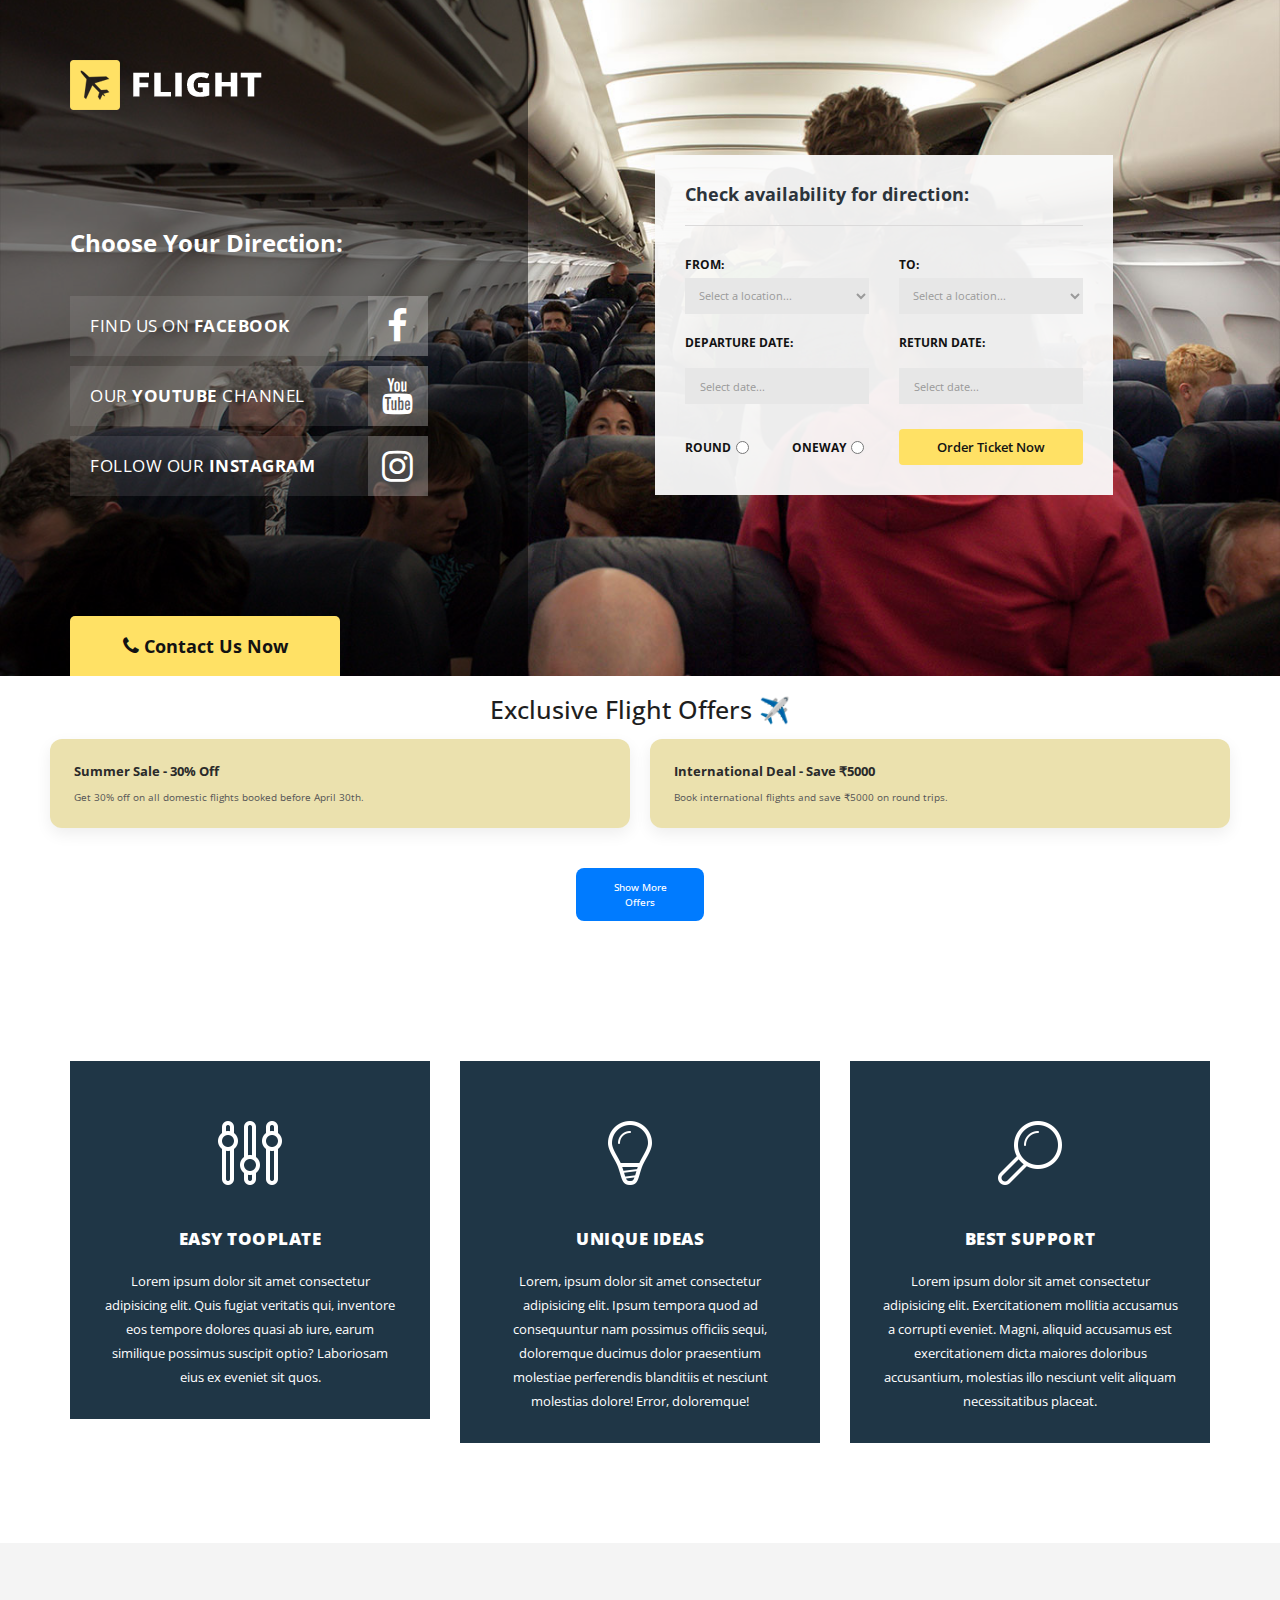
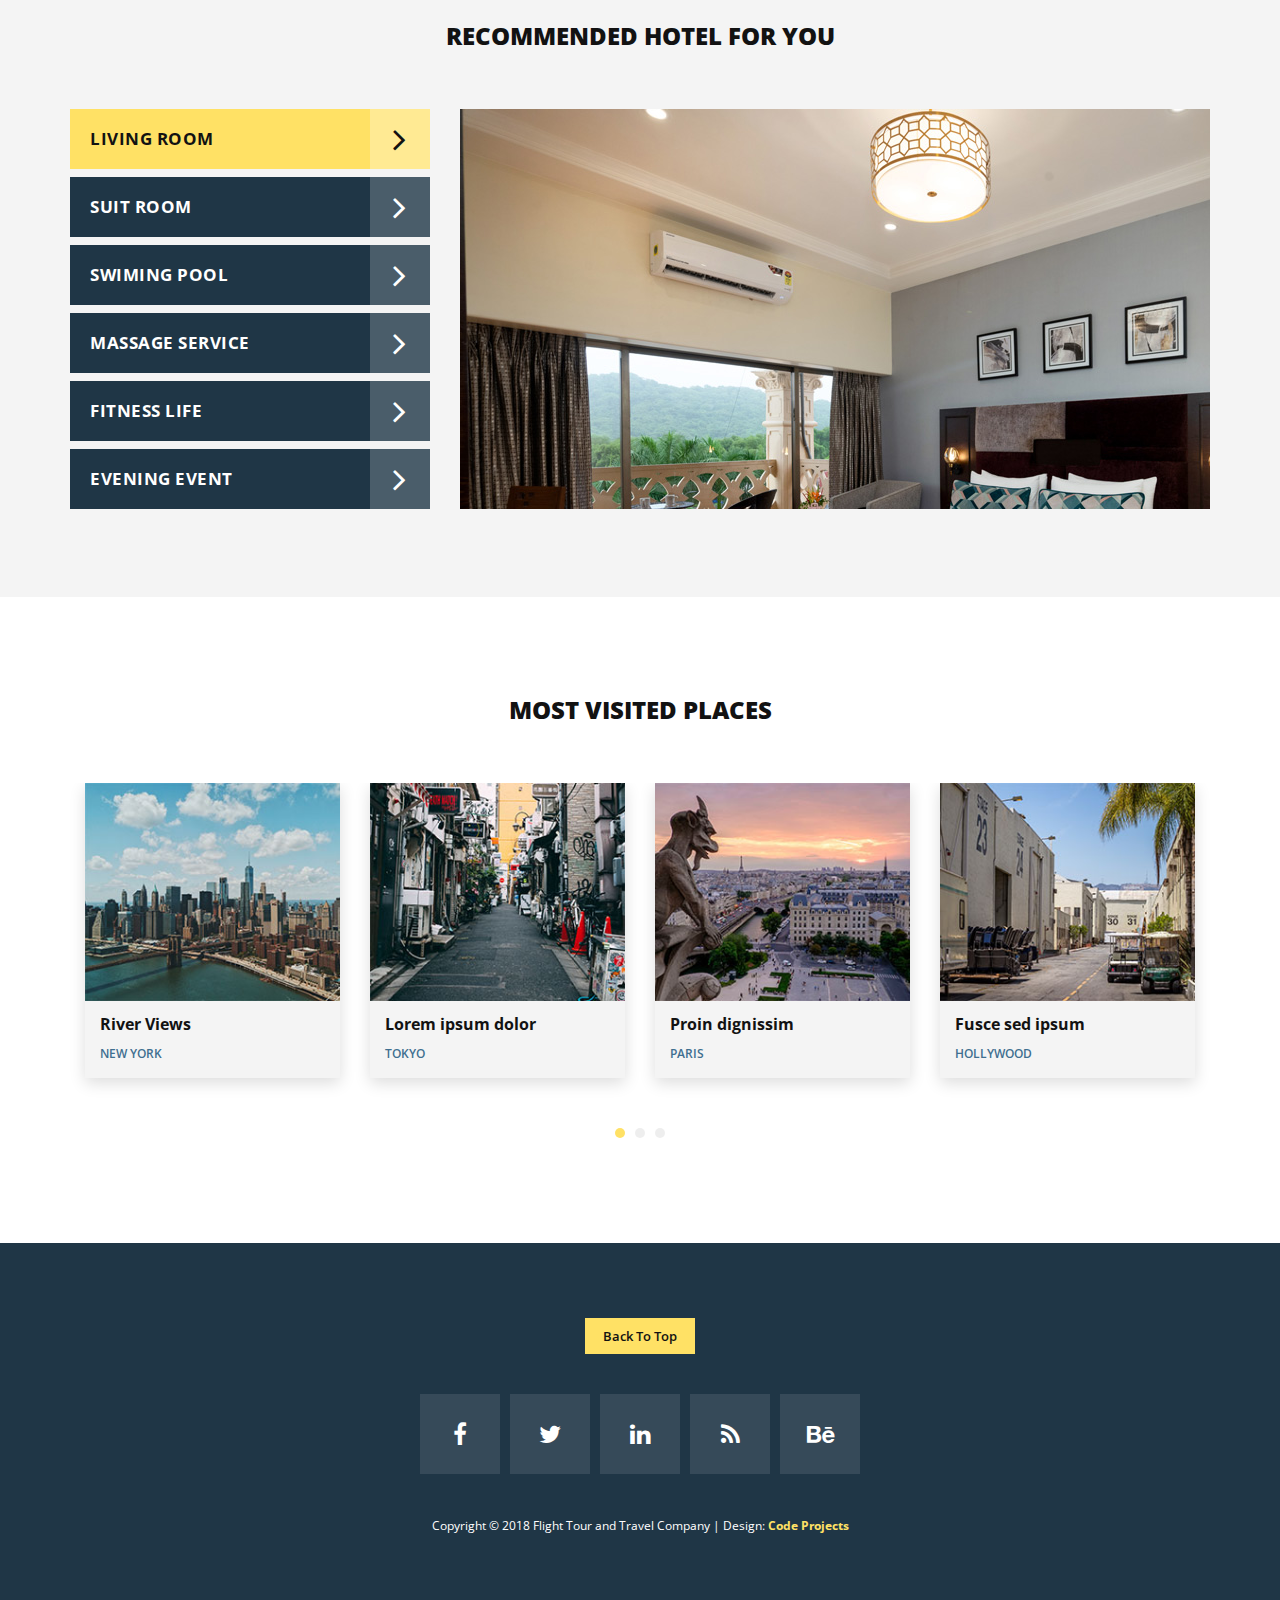
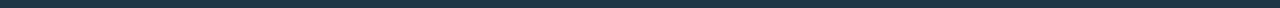
<file: index.html>
<!DOCTYPE html>
<html>
    <head>
        <meta charset="utf-8">
        <meta http-equiv="X-UA-Compatible" content="IE=edge,chrome=1">
    	<title>Flight - Travel and Tour</title>
    
        <meta name="description" content="">
        <meta name="viewport" content="width=device-width, initial-scale=1">
        <link rel="apple-touch-icon" href="apple-touch-icon.png">

        <link rel="stylesheet" href="css/bootstrap.min.css">
        <link rel="stylesheet" href="css/bootstrap-theme.min.css">
        <link rel="stylesheet" href="css/fontAwesome.css">
        <link rel="stylesheet" href="css/hero-slider.css">
        <link rel="stylesheet" href="css/owl-carousel.css">
        <link rel="stylesheet" href="css/datepicker.css">
        <link rel="stylesheet" href="css/tooplate-style.css">
        <link rel="stylesheet" href="css/offer.css">

        <link href="https://fonts.googleapis.com/css?family=Open+Sans:300,400,600,700,800" rel="stylesheet">

        <script src="js/vendor/modernizr-2.8.3-respond-1.4.2.min.js"></script>
    </head>

<body>
     <section class="banner" id="top">
        <div class="container">
            <div class="row">
                <div class="col-md-5">
                    <div class="left-side">
                        <div class="logo">
                            <img src="img/logo.png" alt="Flight Template">
                        </div>
                        <div class="tabs-content">
                            <h4>Choose Your Direction:</h4>
                            <ul class="social-links">
                                <li><a href="http://facebook.com">Find us on <em>Facebook</em><i class="fa fa-facebook"></i></a></li>
                                <li><a href="http://youtube.com">Our <em>YouTube</em> Channel<i class="fa fa-youtube"></i></a></li>
                                <li><a href="http://instagram.com">Follow our <em>instagram</em><i class="fa fa-instagram"></i></a></li>
                            </ul>
                        </div>
                        <div class="page-direction-button">
                            <a href="contact.html"><i class="fa fa-phone"></i>Contact Us Now</a>
                        </div>
                    </div>
                </div>
                <div class="col-md-5 col-md-offset-1">
                    <section id="first-tab-group" class="tabgroup">
                        <div id="tab1">
                            <div class="submit-form">
                                <h4>Check availability for <em>direction</em>:</h4>
                                <form id="form-submit" action="" method="get">
                                    <div class="row">
                                        <div class="col-md-6">
                                            <fieldset>
                                                <label for="from">From:</label>
                                                <select required name='from' onchange='this.form()'>
                                                    <option value="">Select a location...</option>
                                                    <option value="Cambodia">Cambodia</option>
                                                    <option value="Hong Kong">Hong Kong</option>
                                                    <option value="India">India</option>
                                                    <option value="Japan">Japan</option>
                                                    <option value="Korea">Korea</option>
                                                    <option value="Laos">Laos</option>
                                                    <option value="Myanmar">Myanmar</option>
                                                    <option value="Singapore">Singapore</option>
                                                    <option value="Thailand">Thailand</option>
                                                    <option value="Vietnam">Vietnam</option>
                                                </select>
                                            </fieldset>
                                        </div>
                                        <div class="col-md-6">
                                            <fieldset>
                                                <label for="to">To:</label>
                                                <select required name='to' onchange='this.form()'>
                                                    <option value="">Select a location...</option>
                                                    <option value="Cambodia">Cambodia</option>
                                                    <option value="Hong Kong">Hong Kong</option>
                                                    <option value="India">India</option>
                                                    <option value="Japan">Japan</option>
                                                    <option value="Korea">Korea</option>
                                                    <option value="Laos">Laos</option>
                                                    <option value="Myanmar">Myanmar</option>
                                                    <option value="Singapore">Singapore</option>
                                                    <option value="Thailand">Thailand</option>
                                                    <option value="Vietnam">Vietnam</option>
                                                </select>
                                            </fieldset>
                                        </div>
                                        <div class="col-md-6">
                                            <fieldset>
                                                <label for="departure">Departure date:</label>
                                                <input name="deparure" type="text" class="form-control date" id="deparure" placeholder="Select date..." required="" onchange='this.form()'>
                                            </fieldset>
                                        </div>
                                        <div class="col-md-6">
                                            <fieldset>
                                                <label for="return">Return date:</label>
                                                <input name="return" type="text" class="form-control date" id="return" placeholder="Select date..." required="" onchange='this.form()'>
                                            </fieldset>
                                        </div>
                                        <div class="col-md-6">
                                            <div class="radio-select">
                                                <div class="row">
                                                    <div class="col-md-6 col-sm-6 col-xs-6">
                                                        <label for="round">Round</label>
                                                        <input type="radio" name="trip" id="round" value="round" required="required"onchange='this.form.()'>
                                                    </div>
                                                    <div class="col-md-6 col-sm-6 col-xs-6">
                                                        <label for="oneway">Oneway</label>
                                                        <input type="radio" name="trip" id="oneway" value="one-way" required="required"onchange='this.form.()'>
                                                    </div>
                                                </div>
                                            </div>
                                        </div>
                                        <div class="col-md-6">
                                            <fieldset>
                                                <button type="submit" id="form-submit" class="btn">Order Ticket Now</button>
                                            </fieldset>
                                        </div>
                                    </div>
                                </form>
                            </div>
                        </div>
                    </section>
                </div>
            </div>
        </div>
    </section>

<section>
    <h2>Exclusive Flight Offers ✈️</h2>

    <div class="offers-container" id="offers">
      <div class="offer-card">
        <div class="offer-title">Summer Sale - 30% Off</div>
        <div class="offer-description">Get 30% off on all domestic flights booked before April 30th.</div>
      </div>
      <div class="offer-card">
        <div class="offer-title">International Deal - Save ₹5000</div>
        <div class="offer-description">Book international flights and save ₹5000 on round trips.</div>
      </div>
    </div>
  
    <button class="show-more-btn" onclick="showMoreOffers()">Show More Offers</button>
</section>

    <section class="services">
        <div class="container">
            <div class="row">
                <div class="col-md-4">
                    <div class="service-item first-service">
                        <div class="service-icon"></div>
                        <h4>Easy Tooplate</h4>
                        <p> Lorem ipsum dolor sit amet consectetur adipisicing elit. Quis fugiat veritatis qui, inventore eos tempore dolores quasi ab iure, earum similique possimus suscipit optio? Laboriosam eius ex eveniet sit quos.</p>
                        </a>
                    </div>
                </div>
                <div class="col-md-4">
                    <div class="service-item second-service">
                        <div class="service-icon"></div>
                        <h4>Unique Ideas</h4>
                        <p> Lorem, ipsum dolor sit amet consectetur adipisicing elit. Ipsum tempora quod ad consequuntur nam possimus officiis sequi, doloremque ducimus dolor praesentium molestiae perferendis blanditiis et nesciunt molestias dolore! Error, doloremque!</p>
                        </a>
                    </div>
                </div>
                <div class="col-md-4">
                    <div class="service-item third-service">
                        <div class="service-icon"></div>
                        <h4>Best Support</h4>
                        <p> Lorem ipsum dolor sit amet consectetur adipisicing elit. Exercitationem mollitia accusamus a corrupti eveniet. Magni, aliquid accusamus est exercitationem dicta maiores doloribus accusantium, molestias illo nesciunt velit aliquam necessitatibus placeat.</p>
                        </a>
                    </div>
                </div>
            </div>
        </div>
    </section>


    
    <div class="tabs-content" id="recommended-hotel">
        <div class="container">
            <div class="row">
                <div class="col-md-12">
                    <div class="section-heading">
                        <h2>Recommended Hotel For You</h2>
                    </div>
                </div>
                <div class="wrapper">
                    <div class="col-md-4">
                            <ul class="tabs clearfix" data-tabgroup="third-tab-group">
                                <li><a href="#livingroom" class="active">Living Room <i class="fa fa-angle-right"></i></a></li>
                                <li><a href="#suitroom">Suit Room <i class="fa fa-angle-right"></i></a></li>
                                <li><a href="#swimingpool">Swiming Pool <i class="fa fa-angle-right"></i></a></li>
                                <li><a href="#massage">Massage Service <i class="fa fa-angle-right"></i></a></li>
                                <li><a href="#fitness">Fitness Life <i class="fa fa-angle-right"></i></a></li>
                                <li><a href="#event">Evening Event <i class="fa fa-angle-right"></i></a></li>
                            </ul>
                        </div>
                    </div>
                    <div class="col-md-8">
                        <section id="third-tab-group" class="recommendedgroup">
                            <div id="livingroom">
                                <div class="text-content">
                                    <iframe width="100%" height="400px" src="img/rooms.jpg">
                                    </iframe>
                                </div>
                            </div>
                            <div id="suitroom">
                                <div class="row">
                                    <div class="col-md-12">
                                        <div id="owl-suiteroom" class="owl-carousel owl-theme">
                                            <div class="item">
                                                <div class="suiteroom-item">
                                                    <img src="img/suite-02.jpg" alt="">
                                                    <div class="text-content">
                                                        <h4>Clean And Relaxing Room</h4>
                                                        <span>Aurora Resort</span>
                                                    </div>
                                                </div>
                                            </div>
                                            <div class="item">
                                                <div class="suiteroom-item">
                                                    <img src="img/suite-01.jpg" alt="">
                                                    <div class="text-content">
                                                        <h4>Special Suite Room TV</h4>
                                                        <span>Khao Yai Hotel</span>
                                                    </div>
                                                </div>
                                            </div>
                                            <div class="item">
                                                <div class="suiteroom-item">
                                                    <img src="img/suite-03.jpg" alt="">
                                                    <div class="text-content">
                                                        <h4>The Best Sitting</h4>
                                                        <span>Hotel Grand</span>
                                                    </div>
                                                </div>
                                            </div>
                                        </div>
                                    </div>
                                </div>
                            </div>
                            <div id="swimingpool">
                                <img src="img/swiming-pool.jpg" alt="">
                                <div class="row">
                                    <div class="col-md-12">
                                        <div class="text-content">
                                            <h4>Lovely View Swiming Pool For Special Guests</h4>
                                            <span>Victoria Resort and Spa</span>
                                        </div>
                                    </div>
                                </div>
                            </div>
                            <div id="massage">
                                <img src="img/massage-service.jpg" alt="">
                                <div class="row">
                                    <div class="col-md-12">
                                        <div class="text-content">
                                            <h4>Perfect Place For Relaxation</h4>
                                            <span>Napali Beach</span>
                                        </div>
                                    </div>
                                </div>
                            </div>
                            <div id="fitness">
                                <img src="img/fitness-service.jpg" alt="">
                                <div class="row">
                                    <div class="col-md-12">
                                        <div class="text-content">
                                            <h4>Insane Street Workout</h4>
                                            <span>Hua Hin Beach</span>
                                        </div>
                                    </div>
                                </div>
                            </div>
                            <div id="event">
                                <img src="img/evening-event.jpg" alt="">
                                <div class="row">
                                    <div class="col-md-12">
                                        <div class="text-content">
                                            <h4>Finest Winery Night</h4>
                                            <span>Queen Restaurant</span>
                                        </div>
                                    </div>
                                </div>
                            </div>
                        </section>
                    </div>
                </div>
            </div>
        </div>
    </div>




    <section id="most-visited">
        <div class="container">
            <div class="row">
                <div class="col-md-12">
                    <div class="section-heading">
                        <h2>Most Visited Places</h2>
                    </div>
                </div>
                <div class="col-md-12">
                    <div id="owl-mostvisited" class="owl-carousel owl-theme">
                        <div class="item col-md-12">
                            <div class="visited-item">
                                <img src="img/place-01.jpg" alt="">
                                <div class="text-content">
                                    <h4>River Views</h4>
                                    <span>New York</span>
                                </div>
                            </div>
                        </div>
                        <div class="item col-md-12">
                            <div class="visited-item">
                                <img src="img/place-02.jpg" alt="">
                                <div class="text-content">
                                    <h4>Lorem ipsum dolor</h4>
                                    <span>Tokyo</span>
                                </div>
                            </div>
                        </div>
                        <div class="item col-md-12">
                            <div class="visited-item">
                                <img src="img/place-03.jpg" alt="">
                                <div class="text-content">
                                    <h4>Proin dignissim</h4>
                                    <span>Paris</span>
                                </div>
                            </div>
                        </div>
                        <div class="item col-md-12">
                            <div class="visited-item">
                                <img src="img/place-04.jpg" alt="">
                                <div class="text-content">
                                    <h4>Fusce sed ipsum</h4>
                                    <span>Hollywood</span>
                                </div>
                            </div>
                        </div>
                        <div class="item col-md-12">
                            <div class="visited-item">
                                <img src="img/place-02.jpg" alt="">
                                <div class="text-content">
                                    <h4>Vivamus egestas</h4>
                                    <span>Tokyo</span>
                                </div>
                            </div>
                        </div>
                        <div class="item col-md-12">
                            <div class="visited-item">
                                <img src="img/place-01.jpg" alt="">
                                <div class="text-content">
                                    <h4>Aliquam elit metus</h4>
                                    <span>New York</span>
                                </div>
                            </div>
                        </div>
                        <div class="item col-md-12">
                            <div class="visited-item">
                                <img src="img/place-03.jpg" alt="">
                                <div class="text-content">
                                    <h4>Phasellus pharetra</h4>
                                    <span>Paris</span>
                                </div>
                            </div>
                        </div>
                        <div class="item col-md-12">
                            <div class="visited-item">
                                <img src="img/place-04.jpg" alt="">
                                <div class="text-content">
                                    <h4>In in quam efficitur</h4>
                                    <span>Hollywood</span>
                                </div>
                            </div>
                        </div>
                        <div class="item col-md-12">
                            <div class="visited-item">
                                <img src="img/place-01.jpg" alt="">
                                <div class="text-content">
                                    <h4>Sed faucibus odio</h4>
                                    <span>NEW YORK</span>
                                </div>
                            </div>
                        </div>
                        <div class="item col-md-12">
                            <div class="visited-item">
                                <img src="img/place-02.jpg" alt="">
                                <div class="text-content">
                                    <h4>Donec varius porttitor</h4>
                                    <span>Tokyo</span>
                                </div>
                            </div>
                        </div>
                    </div>
                </div>
            </div>
        </div>
    </section>

    <footer>
        <div class="container">
            <div class="row">
                <div class="col-md-12">
                    <div class="primary-button">
                        <a href="#" class="scroll-top">Back To Top</a>
                    </div>
                </div>
                <div class="col-md-12">
                    <ul class="social-icons">
                        <li><a href=""><i class="fa fa-facebook"></i></a></li>
                        <li><a href="#"><i class="fa fa-twitter"></i></a></li>
                        <li><a href="#"><i class="fa fa-linkedin"></i></a></li>
                        <li><a href="#"><i class="fa fa-rss"></i></a></li>
                        <li><a href="#"><i class="fa fa-behance"></i></a></li>
                    </ul>
                </div>
                <div class="col-md-12">
                    <p>Copyright &copy; 2018 Flight Tour and Travel Company
                
                | Design: <a href="http://www.code-projects.org" target="_parent"><em>Code Projects</em></a></p>
                </div>
            </div>
        </div>
    </footer>


    


    <script src="//ajax.googleapis.com/ajax/libs/jquery/1.11.2/jquery.min.js"></script>
    <script>window.jQuery || document.write('<script src="js/vendor/jquery-1.11.2.min.js"><\/script>')</script>

    <script src="js/vendor/bootstrap.min.js"></script>
    
    <script src="js/datepicker.js"></script>
    <script src="js/plugins.js"></script>
    <script src="js/main.js"></script>

    <script src="http://ajax.googleapis.com/ajax/libs/jquery/1.10.2/jquery.min.js" type="text/javascript"></script>
    <script type="text/javascript">
    $(document).ready(function() {

        

        // navigation click actions 
        $('.scroll-link').on('click', function(event){
            event.preventDefault();
            var sectionID = $(this).attr("data-id");
            scrollToID('#' + sectionID, 750);
        });
        // scroll to top action
        $('.scroll-top').on('click', function(event) {
            event.preventDefault();
            $('html, body').animate({scrollTop:0}, 'slow');         
        });
        // mobile nav toggle
        $('#nav-toggle').on('click', function (event) {
            event.preventDefault();
            $('#main-nav').toggleClass("open");
        });
    });
    // scroll function
    function scrollToID(id, speed){
        var offSet = 0;
        var targetOffset = $(id).offset().top - offSet;
        var mainNav = $('#main-nav');
        $('html,body').animate({scrollTop:targetOffset}, speed);
        if (mainNav.hasClass("open")) {
            mainNav.css("height", "1px").removeClass("in").addClass("collapse");
            mainNav.removeClass("open");
        }
    }
    if (typeof console === "undefined") {
        console = {
            log: function() { }
        };
    }
    const extraOffers = [
      {
        title: "Weekend Getaway Offer",
        description: "Enjoy up to 25% off on weekend flights to Goa, Jaipur & Kerala."
      },
      {
        title: "Student Discount Special",
        description: "Students get flat 15% discount on all flight bookings with valid ID."
      },
      {
        title: "Early Bird Offer",
        description: "Book 45 days in advance and get additional cashback on your booking."
      }
    ];

    function showMoreOffers() {
      const offersContainer = document.getElementById("offers");

      extraOffers.forEach(offer => {
        const card = document.createElement("div");
        card.className = "offer-card";

        card.innerHTML = `
          <div class="offer-title">${offer.title}</div>
          <div class="offer-description">${offer.description}</div>
        `;

        offersContainer.appendChild(card);
      });

      document.querySelector(".show-more-btn").style.display = "none"; // Hide the button after showing offers
    }
    </script>
</body>
</html>
</file>
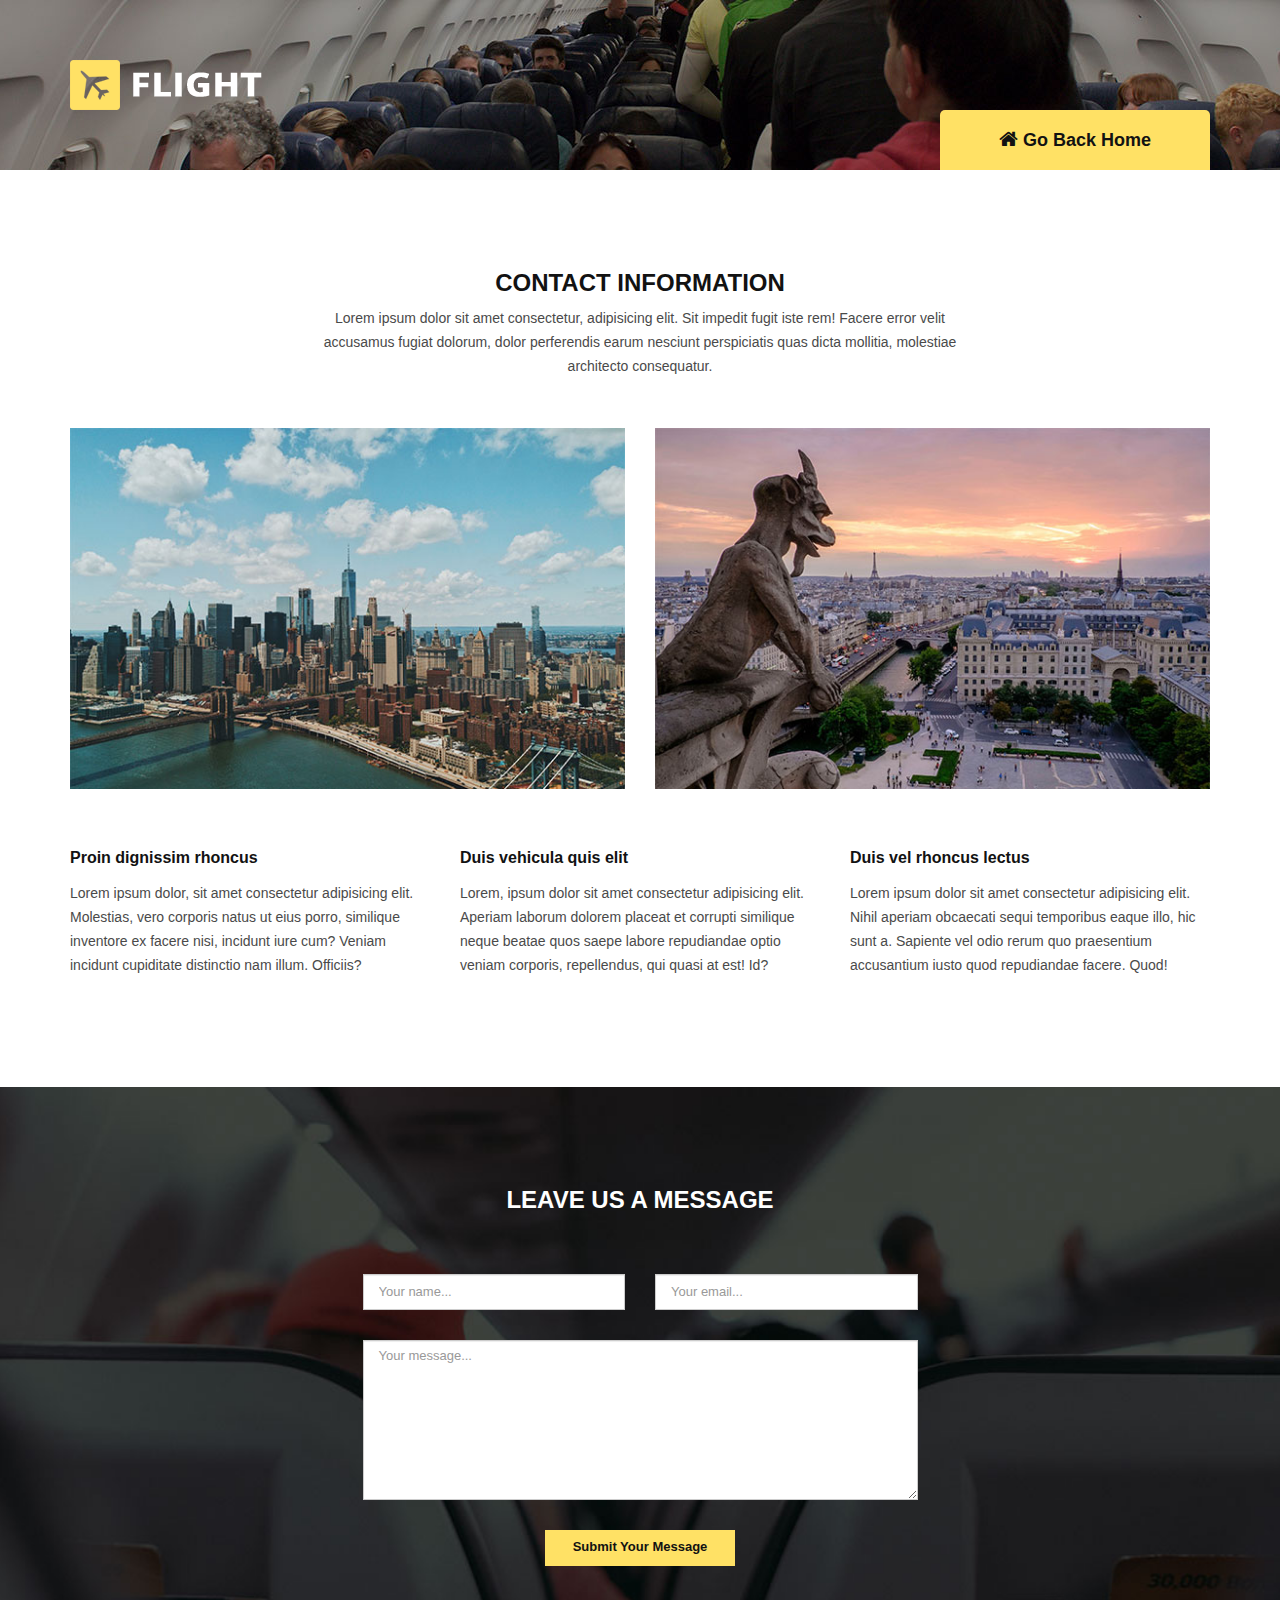
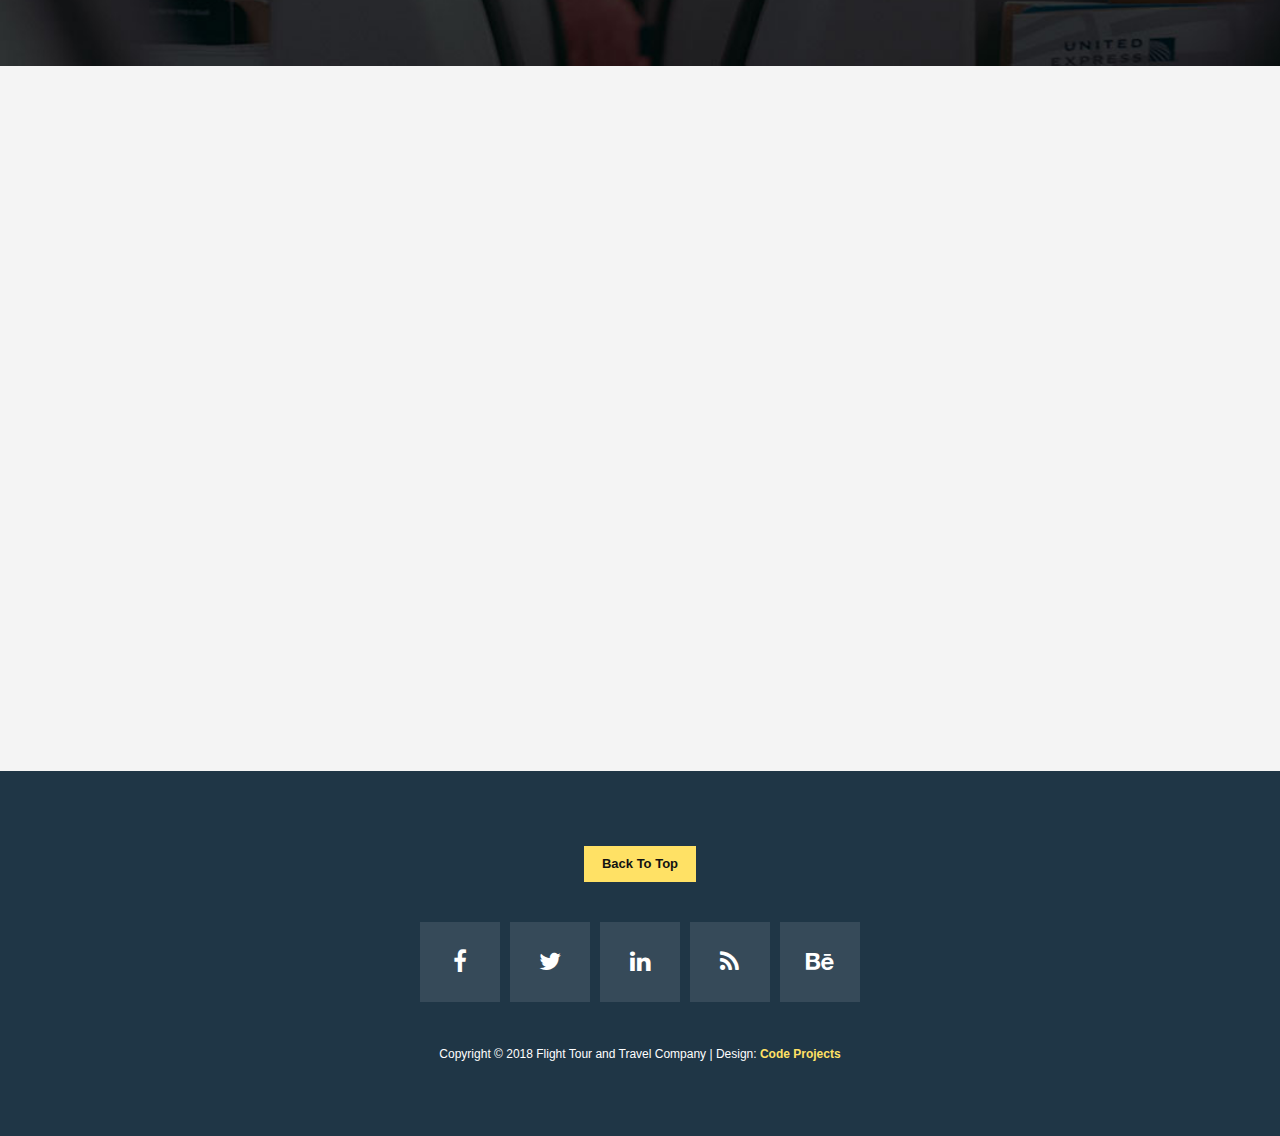
<file: contact.html>
<!DOCTYPE html>
<html>
    <head>
        <meta charset="utf-8">
        <meta http-equiv="X-UA-Compatible" content="IE=edge,chrome=1">
    	<title>Flight - Contact Page</title>
        <meta name="description" content="">
        <meta name="viewport" content="width=device-width, initial-scale=1">
        <link rel="apple-touch-icon" href="apple-touch-icon.png">

        <link rel="stylesheet" href="css/bootstrap.min.css">
        <link rel="stylesheet" href="css/bootstrap-theme.min.css">
        <link rel="stylesheet" href="css/fontAwesome.css">
        <link rel="stylesheet" href="css/hero-slider.css">
        <link rel="stylesheet" href="css/owl-carousel.css">
        <link rel="stylesheet" href="css/tooplate-style.css">

        <link href="https://fonts.googleapis.com/css?family=Spectral:200,200i,300,300i,400,400i,500,500i,600,600i,700,700i,800,800i" rel="stylesheet">
        <link href="https://fonts.googleapis.com/css?family=Roboto:100,300,400,500,700,900" rel="stylesheet">

        <script src="js/vendor/modernizr-2.8.3-respond-1.4.2.min.js"></script>
    </head>

<body>


    <section class="page-heading" id="top">
        <div class="container">
            <div class="row">
                <div class="col-md-6">
                    <div class="logo">
                        <img src="img/logo.png" alt="Flight Template">
                    </div>
                </div>
                <div class="col-md-6">
                    <div class="page-direction-button">
                        <a href="index.html"><i class="fa fa-home"></i>Go Back Home</a>
                    </div>
                </div>
            </div>
        </div>
    </section>



    <section class="contact-us">
        <div class="container">
            <div class="row">
                <div class="col-md-12">
                    <div class="section-heading">
                        <h2>Contact Information</h2>
                        <p> Lorem ipsum dolor sit amet consectetur, adipisicing elit. Sit impedit fugit iste rem! Facere error velit accusamus fugiat dolorum, dolor perferendis earum nesciunt perspiciatis quas dicta mollitia, molestiae architecto consequatur.</p>
                    </div>
                </div>
                <div class="col-md-6">
                    <img src="img/contact-01.jpg" alt="">
                </div>
                <div class="col-md-6">
                    <img src="img/contact-02.jpg" alt="">
                </div>
                <div class="col-md-4">
                    <h6>Proin dignissim rhoncus</h6>
                    <p> Lorem ipsum dolor, sit amet consectetur adipisicing elit. Molestias, vero corporis natus ut eius porro, similique inventore ex facere nisi, incidunt iure cum? Veniam incidunt cupiditate distinctio nam illum. Officiis?</p>
                </div>
                <div class="col-md-4">
                    <h6>Duis vehicula quis elit</h6>
                    <p> Lorem, ipsum dolor sit amet consectetur adipisicing elit. Aperiam laborum dolorem placeat et corrupti similique neque beatae quos saepe labore repudiandae optio veniam corporis, repellendus, qui quasi at est! Id?</p>
                </div>
                <div class="col-md-4">
                    <h6>Duis vel rhoncus lectus</h6>
                    <p> Lorem ipsum dolor sit amet consectetur adipisicing elit. Nihil aperiam obcaecati sequi temporibus eaque illo, hic sunt a. Sapiente vel odio rerum quo praesentium accusantium iusto quod repudiandae facere. Quod!</p>
                </div>
            </div>
        </div>
    </section>



    <section class="contact-form">
        <div class="container">
            <div class="row">
                <div class="col-md-12">
                    <div class="section-heading">
                        <h2>Leave us a message</h2>
                    </div>
                </div>
                <div class="col-md-6 col-md-offset-3">
                    <form id="contact" action="#" method="post">
                        <div class="row">
                            <div class="col-md-6">
                                <fieldset>
                                    <input name="name" type="text" class="form-control" id="name" placeholder="Your name..." required="">
                                </fieldset>
                            </div>
                            <div class="col-md-6">
                                <fieldset>
                                    <input name="email" type="text" class="form-control" id="email" placeholder="Your email..." required="">
                                </fieldset>
                            </div>
                            <div class="col-md-12">
                                <fieldset>
                                    <textarea name="message" rows="6" class="form-control" id="message" placeholder="Your message..." required=""></textarea>
                                </fieldset>
                            </div>
                            <div class="col-md-12">
                                <fieldset>
                                    <button type="submit" id="form-submit" class="btn">Submit Your Message</button>
                                </fieldset>
                            </div>
                        </div>
                    </form>
                </div>
            </div>
        </div>
    </section>



    <section class="map">
        <div class="container">
            <div class="row">
                <div class="col-md-12">
                    <div id="map">
                        <iframe src="https://www.google.com/maps/embed?pb=!1m18!1m12!1m3!1d7895.485196115994!2d103.85995441789784!3d1.2880401763270322!2m3!1f0!2f0!3f0!3m2!1i1024!2i768!4f13.1!3m3!1m2!1s0x0%3A0x7fb4e58ad9cd826e!2sSingapore+Flyer!5e0!3m2!1sen!2sth!4v1505825620371" width="100%" height="500" frameborder="0" style="border:0" allowfullscreen></iframe>
                    </div>
                </div>
            </div>
        </div>
    </section>



    <footer>
        <div class="container">
            <div class="row">
                <div class="col-md-12">
                    <div class="primary-button">
                        <a href="#" class="scroll-top">Back To Top</a>
                    </div>
                </div>
                <div class="col-md-12">
                    <ul class="social-icons">
                        <li><a href="https://www.facebook.com/tooplate"><i class="fa fa-facebook"></i></a></li>
                        <li><a href="#"><i class="fa fa-twitter"></i></a></li>
                        <li><a href="#"><i class="fa fa-linkedin"></i></a></li>
                        <li><a href="#"><i class="fa fa-rss"></i></a></li>
                        <li><a href="#"><i class="fa fa-behance"></i></a></li>
                    </ul>
                </div>
                <div class="col-md-12">
                    <p>Copyright &copy; 2018 Flight Tour and Travel Company
                
                | Design: <a href="http://www.code-projects.org" target="_parent"><em>Code Projects</em></a></p>
                </div>
            </div>
        </div>
    </footer>


    


    <script src="//ajax.googleapis.com/ajax/libs/jquery/1.11.2/jquery.min.js"></script>
    <script>window.jQuery || document.write('<script src="js/vendor/jquery-1.11.2.min.js"><\/script>')</script>

    <script src="js/vendor/bootstrap.min.js"></script>

    <script src="js/plugins.js"></script>
    <script src="js/main.js"></script>

    <script src="http://ajax.googleapis.com/ajax/libs/jquery/1.10.2/jquery.min.js" type="text/javascript"></script>
    <script type="text/javascript">
    $(document).ready(function() {
        // navigation click actions 
        $('.scroll-link').on('click', function(event){
            event.preventDefault();
            var sectionID = $(this).attr("data-id");
            scrollToID('#' + sectionID, 750);
        });
        // scroll to top action
        $('.scroll-top').on('click', function(event) {
            event.preventDefault();
            $('html, body').animate({scrollTop:0}, 'slow');         
        });
        // mobile nav toggle
        $('#nav-toggle').on('click', function (event) {
            event.preventDefault();
            $('#main-nav').toggleClass("open");
        });
    });
    // scroll function
    function scrollToID(id, speed){
        var offSet = 0;
        var targetOffset = $(id).offset().top - offSet;
        var mainNav = $('#main-nav');
        $('html,body').animate({scrollTop:targetOffset}, speed);
        if (mainNav.hasClass("open")) {
            mainNav.css("height", "1px").removeClass("in").addClass("collapse");
            mainNav.removeClass("open");
        }
    }
    if (typeof console === "undefined") {
        console = {
            log: function() { }
        };
    }
    </script>
</body>
</html>
</file>
<file: css/hero-slider.css>
/* -------------------------------- 

Primary style

-------------------------------- */
*, *::after, *::before {
  -webkit-box-sizing: border-box;
  -moz-box-sizing: border-box;
  box-sizing: border-box;
}

html {
  font-size: 62.5%;
}

body {
  font-family: "Open Sans", sans-serif;
  color: #2c343b;
  background-color: #f2f2f2;
}

a {
  color: #d44457;
  text-decoration: none;
}

img {
  max-width: 100%;
}

/* -------------------------------- 

Main Components 

-------------------------------- */
.cd-header {
  position: absolute;
  z-index: 2;
  top: 0;
  left: 0;
  width: 100%;
  height: 50px;
  background-color: #21272c;
  -webkit-font-smoothing: antialiased;
  -moz-osx-font-smoothing: grayscale;
}
@media only screen and (min-width: 768px) {
  .cd-header {
    height: 70px;
    background-color: transparent;
  }
}

#cd-logo {
  float: left;
  margin: 13px 0 0 5%;
}
#cd-logo img {
  display: block;
}
@media only screen and (min-width: 768px) {
  #cd-logo {
    margin: 23px 0 0 5%;
  }
}

.cd-primary-nav {
  /* mobile first - navigation hidden by default, triggered by tap/click on navigation icon */
  float: right;
  margin-right: 5%;
  width: 44px;
  height: 100%;
}
.cd-primary-nav ul {
  position: absolute;
  top: 0;
  left: 0;
  width: 100%;
  -webkit-transform: translateY(-100%);
  -moz-transform: translateY(-100%);
  -ms-transform: translateY(-100%);
  -o-transform: translateY(-100%);
  transform: translateY(-100%);
}
.cd-primary-nav ul.is-visible {
  box-shadow: 0 3px 8px rgba(0, 0, 0, 0.2);
  -webkit-transform: translateY(50px);
  -moz-transform: translateY(50px);
  -ms-transform: translateY(50px);
  -o-transform: translateY(50px);
  transform: translateY(50px);
}
.cd-primary-nav a {
  display: block;
  height: 50px;
  line-height: 50px;
  padding-left: 5%;
  background: #21272c;
  border-top: 1px solid #333c44;
  color: #ffffff;
}
@media only screen and (min-width: 768px) {
  .cd-primary-nav {
    /* reset navigation values */
    width: auto;
    height: auto;
    background: none;
  }
  .cd-primary-nav ul {
    position: static;
    width: auto;
    -webkit-transform: translateY(0);
    -moz-transform: translateY(0);
    -ms-transform: translateY(0);
    -o-transform: translateY(0);
    transform: translateY(0);
    line-height: 70px;
  }
  .cd-primary-nav ul.is-visible {
    -webkit-transform: translateY(0);
    -moz-transform: translateY(0);
    -ms-transform: translateY(0);
    -o-transform: translateY(0);
    transform: translateY(0);
  }
  .cd-primary-nav li {
    display: inline-block;
    margin-left: 1em;
  }
  .cd-primary-nav a {
    display: inline-block;
    height: auto;
    font-weight: 600;
    line-height: normal;
    background: transparent;
    padding: .6em 1em;
    border-top: none;
  }
}

/* -------------------------------- 

Slider

-------------------------------- */
.cd-hero {
  position: relative;
  -webkit-font-smoothing: antialiased;
  -moz-osx-font-smoothing: grayscale;
}

.cd-hero-slider {
  position: relative;
  height: 360px;
  overflow: hidden;
}
.cd-hero-slider li {
  position: absolute;
  top: 0;
  left: 0;
  width: 100%;
  height: 100%;
  -webkit-transform: translateX(100%);
  -moz-transform: translateX(100%);
  -ms-transform: translateX(100%);
  -o-transform: translateX(100%);
  transform: translateX(100%);
}
.cd-hero-slider li.selected {
  /* this is the visible slide */
  position: relative;
  -webkit-transform: translateX(0);
  -moz-transform: translateX(0);
  -ms-transform: translateX(0);
  -o-transform: translateX(0);
  transform: translateX(0);
}
.cd-hero-slider li.move-left {
  /* slide hidden on the left */
  -webkit-transform: translateX(-100%);
  -moz-transform: translateX(-100%);
  -ms-transform: translateX(-100%);
  -o-transform: translateX(-100%);
  transform: translateX(-100%);
}
.cd-hero-slider li.is-moving, .cd-hero-slider li.selected {
  /* the is-moving class is assigned to the slide which is moving outside the viewport */
  -webkit-transition: -webkit-transform 0.5s;
  -moz-transition: -moz-transform 0.5s;
  transition: transform 0.5s;
}
@media only screen and (min-width: 768px) {
  .cd-hero-slider {
    height: 500px;
  }
}
@media only screen and (min-width: 1170px) {
  .cd-hero-slider {
    height: 680px;
  }
}

/* -------------------------------- 

Single slide style

-------------------------------- */
.cd-hero-slider li {
  background-position: center center;
  background-size: cover;
  background-repeat: no-repeat;
}
.cd-hero-slider li:first-of-type {
  background-image: url(../img/slide_01.jpg);
}
.cd-hero-slider li:nth-of-type(2) {
  background-image: url(../img/slide_02.jpg);
}
.cd-hero-slider li:nth-of-type(3) {
  background-image: url(../img/slide_03.jpg);
}
.cd-hero-slider .cd-full-width,
.cd-hero-slider .cd-half-width {
  position: absolute;
  width: 100%;
  height: 100%;
  z-index: 1;
  left: 0;
  top: 0;
  /* this padding is used to align the text */
  padding-top: 150px;
  text-align: center;
  /* Force Hardware Acceleration in WebKit */
  -webkit-backface-visibility: hidden;
  backface-visibility: hidden;
  -webkit-transform: translateZ(0);
  -moz-transform: translateZ(0);
  -ms-transform: translateZ(0);
  -o-transform: translateZ(0);
  transform: translateZ(0);
}
.cd-hero-slider .cd-img-container {
  /* hide image on mobile device */
  display: none;
}
.cd-hero-slider .cd-img-container img {
  position: absolute;
  left: 50%;
  top: 50%;
  bottom: auto;
  right: auto;
  -webkit-transform: translateX(-50%) translateY(-50%);
  -moz-transform: translateX(-50%) translateY(-50%);
  -ms-transform: translateX(-50%) translateY(-50%);
  -o-transform: translateX(-50%) translateY(-50%);
  transform: translateX(-50%) translateY(-50%);
}
.cd-hero-slider .cd-bg-video-wrapper {
  /* hide video on mobile device */
  display: none;
  position: absolute;
  top: 0;
  left: 0;
  width: 100%;
  height: 100%;
  overflow: hidden;
}
.cd-hero-slider .cd-bg-video-wrapper video {
  /* you won't see this element in the html, but it will be injected using js */
  display: block;
  min-height: 100%;
  min-width: 100%;
  max-width: none;
  height: auto;
  width: auto;
  position: absolute;
  left: 50%;
  top: 50%;
  bottom: auto;
  right: auto;
  -webkit-transform: translateX(-50%) translateY(-50%);
  -moz-transform: translateX(-50%) translateY(-50%);
  -ms-transform: translateX(-50%) translateY(-50%);
  -o-transform: translateX(-50%) translateY(-50%);
  transform: translateX(-50%) translateY(-50%);
}
.cd-hero-slider h2, .cd-hero-slider p {
  text-shadow: 0 1px 3px rgba(0, 0, 0, 0.1);
  line-height: 1.2;
  margin: 0 auto 14px;
  color: #ffffff;
  width: 90%;
  max-width: 400px;
}
.cd-hero-slider h2 {
  font-size: 2.4rem;
}
.cd-hero-slider p {
  font-size: 1.4rem;
  line-height: 1.4;
}
.cd-hero-slider .cd-btn {
  display: inline-block;
  padding: 1.2em 1.4em;
  margin-top: .8em;
  background-color: rgba(212, 68, 87, 0.9);
  font-size: 1.3rem;
  font-weight: 700;
  letter-spacing: 1px;
  color: #ffffff;
  text-transform: uppercase;
  box-shadow: 0 3px 6px rgba(0, 0, 0, 0.1);
  -webkit-transition: background-color 0.2s;
  -moz-transition: background-color 0.2s;
  transition: background-color 0.2s;
}
.cd-hero-slider .cd-btn.secondary {
  background-color: rgba(22, 26, 30, 0.8);
}
.cd-hero-slider .cd-btn:nth-of-type(2) {
  margin-left: 1em;
}
.no-touch .cd-hero-slider .cd-btn:hover {
  background-color: #d44457;
}
.no-touch .cd-hero-slider .cd-btn.secondary:hover {
  background-color: #161a1e;
}
@media only screen and (min-width: 768px) {
  .cd-hero-slider .cd-full-width,
  .cd-hero-slider .cd-half-width {
    padding-top: 200px;
  }
  .cd-hero-slider .cd-bg-video-wrapper {
    display: block;
  }
  .cd-hero-slider .cd-half-width {
    width: 45%;
  }
  .cd-hero-slider .cd-half-width:first-of-type {
    left: 5%;
  }
  .cd-hero-slider .cd-half-width:nth-of-type(2) {
    right: 5%;
    left: auto;
  }
  .cd-hero-slider .cd-img-container {
    display: block;
  }
  .cd-hero-slider h2, .cd-hero-slider p {
    max-width: 520px;
  }
  .cd-hero-slider h2 {
    font-size: 2.4em;
    font-weight: 300;
  }
  .cd-hero-slider .cd-btn {
    font-size: 1.4rem;
  }
}
@media only screen and (min-width: 1170px) {
  .cd-hero-slider .cd-full-width,
  .cd-hero-slider .cd-half-width {
    padding-top: 250px;
  }
  .cd-hero-slider h2, .cd-hero-slider p {
    margin-bottom: 20px;
  }
  .cd-hero-slider h2 {
    font-size: 3.2em;
  }
  .cd-hero-slider p {
    font-size: 1.6rem;
  }
}

/* -------------------------------- 

Single slide animation

-------------------------------- */
@media only screen and (min-width: 768px) {
  .cd-hero-slider .cd-half-width {
    opacity: 0;
    -webkit-transform: translateX(40px);
    -moz-transform: translateX(40px);
    -ms-transform: translateX(40px);
    -o-transform: translateX(40px);
    transform: translateX(40px);
  }
  .cd-hero-slider .move-left .cd-half-width {
    -webkit-transform: translateX(-40px);
    -moz-transform: translateX(-40px);
    -ms-transform: translateX(-40px);
    -o-transform: translateX(-40px);
    transform: translateX(-40px);
  }
  .cd-hero-slider .selected .cd-half-width {
    /* this is the visible slide */
    opacity: 1;
    -webkit-transform: translateX(0);
    -moz-transform: translateX(0);
    -ms-transform: translateX(0);
    -o-transform: translateX(0);
    transform: translateX(0);
  }
  .cd-hero-slider .is-moving .cd-half-width {
    /* this is the slide moving outside the viewport 
    wait for the end of the transition on the <li> parent before set opacity to 0 and translate to 40px/-40px */
    -webkit-transition: opacity 0s 0.5s, -webkit-transform 0s 0.5s;
    -moz-transition: opacity 0s 0.5s, -moz-transform 0s 0.5s;
    transition: opacity 0s 0.5s, transform 0s 0.5s;
  }
  .cd-hero-slider li.selected.from-left .cd-half-width:nth-of-type(2),
  .cd-hero-slider li.selected.from-right .cd-half-width:first-of-type {
    /* this is the selected slide - different animation if it's entering from left or right */
    -webkit-transition: opacity 0.4s 0.2s, -webkit-transform 0.5s 0.2s;
    -moz-transition: opacity 0.4s 0.2s, -moz-transform 0.5s 0.2s;
    transition: opacity 0.4s 0.2s, transform 0.5s 0.2s;
  }
  .cd-hero-slider li.selected.from-left .cd-half-width:first-of-type,
  .cd-hero-slider li.selected.from-right .cd-half-width:nth-of-type(2) {
    /* this is the selected slide - different animation if it's entering from left or right */
    -webkit-transition: opacity 0.4s 0.4s, -webkit-transform 0.5s 0.4s;
    -moz-transition: opacity 0.4s 0.4s, -moz-transform 0.5s 0.4s;
    transition: opacity 0.4s 0.4s, transform 0.5s 0.4s;
  }
  .cd-hero-slider .cd-full-width h2,
  .cd-hero-slider .cd-full-width p,
  .cd-hero-slider .cd-full-width .cd-btn {
    opacity: 0;
    -webkit-transform: translateX(100px);
    -moz-transform: translateX(100px);
    -ms-transform: translateX(100px);
    -o-transform: translateX(100px);
    transform: translateX(100px);
  }
  .cd-hero-slider .move-left .cd-full-width h2,
  .cd-hero-slider .move-left .cd-full-width p,
  .cd-hero-slider .move-left .cd-full-width .cd-btn {
    opacity: 0;
    -webkit-transform: translateX(-100px);
    -moz-transform: translateX(-100px);
    -ms-transform: translateX(-100px);
    -o-transform: translateX(-100px);
    transform: translateX(-100px);
  }
  .cd-hero-slider .selected .cd-full-width h2,
  .cd-hero-slider .selected .cd-full-width p,
  .cd-hero-slider .selected .cd-full-width .cd-btn {
    /* this is the visible slide */
    opacity: 1;
    -webkit-transform: translateX(0);
    -moz-transform: translateX(0);
    -ms-transform: translateX(0);
    -o-transform: translateX(0);
    transform: translateX(0);
  }
  .cd-hero-slider li.is-moving .cd-full-width h2,
  .cd-hero-slider li.is-moving .cd-full-width p,
  .cd-hero-slider li.is-moving .cd-full-width .cd-btn {
    /* this is the slide moving outside the viewport 
    wait for the end of the transition on the li parent before set opacity to 0 and translate to 100px/-100px */
    -webkit-transition: opacity 0s 0.5s, -webkit-transform 0s 0.5s;
    -moz-transition: opacity 0s 0.5s, -moz-transform 0s 0.5s;
    transition: opacity 0s 0.5s, transform 0s 0.5s;
  }
  .cd-hero-slider li.selected h2 {
    -webkit-transition: opacity 0.4s 0.2s, -webkit-transform 0.5s 0.2s;
    -moz-transition: opacity 0.4s 0.2s, -moz-transform 0.5s 0.2s;
    transition: opacity 0.4s 0.2s, transform 0.5s 0.2s;
  }
  .cd-hero-slider li.selected p {
    -webkit-transition: opacity 0.4s 0.3s, -webkit-transform 0.5s 0.3s;
    -moz-transition: opacity 0.4s 0.3s, -moz-transform 0.5s 0.3s;
    transition: opacity 0.4s 0.3s, transform 0.5s 0.3s;
  }
  .cd-hero-slider li.selected .cd-btn {
    -webkit-transition: opacity 0.4s 0.4s, -webkit-transform 0.5s 0.4s, background-color 0.2s 0s;
    -moz-transition: opacity 0.4s 0.4s, -moz-transform 0.5s 0.4s, background-color 0.2s 0s;
    transition: opacity 0.4s 0.4s, transform 0.5s 0.4s, background-color 0.2s 0s;
  }
}
/* -------------------------------- 

Slider navigation

-------------------------------- */
.cd-slider-nav {
  display: none;
  position: absolute;
  width: 100%;
  bottom: 0;
  z-index: 2;
  text-align: center;
  height: 55px;
  background-color: rgba(0, 1, 1, 0.5);
}
.cd-slider-nav nav, .cd-slider-nav ul, .cd-slider-nav li, .cd-slider-nav a {
  height: 100%;
}
.cd-slider-nav nav {
  display: inline-block;
  position: relative;
}
.cd-slider-nav .cd-marker {
  position: absolute;
  bottom: 0;
  left: 0;
  width: 60px;
  height: 100%;
  color: #d44457;
  background-color: #ffffff;
  box-shadow: inset 0 2px 0 currentColor;
  -webkit-transition: -webkit-transform 0.2s, box-shadow 0.2s;
  -moz-transition: -moz-transform 0.2s, box-shadow 0.2s;
  transition: transform 0.2s, box-shadow 0.2s;
}
.cd-slider-nav .cd-marker.item-2 {
  -webkit-transform: translateX(100%);
  -moz-transform: translateX(100%);
  -ms-transform: translateX(100%);
  -o-transform: translateX(100%);
  transform: translateX(100%);
}
.cd-slider-nav .cd-marker.item-3 {
  -webkit-transform: translateX(200%);
  -moz-transform: translateX(200%);
  -ms-transform: translateX(200%);
  -o-transform: translateX(200%);
  transform: translateX(200%);
}
.cd-slider-nav .cd-marker.item-4 {
  -webkit-transform: translateX(300%);
  -moz-transform: translateX(300%);
  -ms-transform: translateX(300%);
  -o-transform: translateX(300%);
  transform: translateX(300%);
}
.cd-slider-nav .cd-marker.item-5 {
  -webkit-transform: translateX(400%);
  -moz-transform: translateX(400%);
  -ms-transform: translateX(400%);
  -o-transform: translateX(400%);
  transform: translateX(400%);
}
.cd-slider-nav ul::after {
  clear: both;
  content: "";
  display: table;
}
.cd-slider-nav li {
  display: inline-block;
  width: 60px;
  float: left;
}
.cd-slider-nav li.selected a {
  color: #2c343b;
}
.no-touch .cd-slider-nav li.selected a:hover {
  background-color: transparent;
}
.cd-slider-nav a {
  display: block;
  position: relative;
  padding-top: 35px;
  font-size: 1rem;
  font-weight: 700;
  color: #a8b4be;
  -webkit-transition: background-color 0.2s;
  -moz-transition: background-color 0.2s;
  transition: background-color 0.2s;
}
.cd-slider-nav a::before {
  content: '';
  position: absolute;
  width: 24px;
  height: 24px;
  top: 8px;
  left: 50%;
  right: auto;
  -webkit-transform: translateX(-50%);
  -moz-transform: translateX(-50%);
  -ms-transform: translateX(-50%);
  -o-transform: translateX(-50%);
  transform: translateX(-50%);
}
.no-touch .cd-slider-nav a:hover {
  background-color: rgba(0, 1, 1, 0.5);
}
.cd-slider-nav li:first-of-type a::before {
  background-position: 0 0;
}
.cd-slider-nav li.selected:first-of-type a::before {
  background-position: 0 -24px;
}
.cd-slider-nav li:nth-of-type(2) a::before {
  background-position: -24px 0;
}
.cd-slider-nav li.selected:nth-of-type(2) a::before {
  background-position: -24px -24px;
}
.cd-slider-nav li:nth-of-type(3) a::before {
  background-position: -48px 0;
}
.cd-slider-nav li.selected:nth-of-type(3) a::before {
  background-position: -48px -24px;
}
.cd-slider-nav li:nth-of-type(4) a::before {
  background-position: -72px 0;
}
.cd-slider-nav li.selected:nth-of-type(4) a::before {
  background-position: -72px -24px;
}
.cd-slider-nav li:nth-of-type(5) a::before {
  background-position: -96px 0;
}
.cd-slider-nav li.selected:nth-of-type(5) a::before {
  background-position: -96px -24px;
}
@media only screen and (min-width: 768px) {
  .cd-slider-nav {
    height: 80px;
  }
  .cd-slider-nav .cd-marker,
  .cd-slider-nav li {
    width: 95px;
  }
  .cd-slider-nav a {
    padding-top: 48px;
    font-size: 1.1rem;
    text-transform: uppercase;
  }
  .cd-slider-nav a::before {
    top: 18px;
  }
}

/* -------------------------------- 

Main content

-------------------------------- */
.cd-main-content {
  width: 90%;
  max-width: 768px;
  margin: 0 auto;
  padding: 2em 0;
}
.cd-main-content p {
  font-size: 1.4rem;
  line-height: 1.8;
  color: #999999;
  margin: 2em 0;
}
@media only screen and (min-width: 1170px) {
  .cd-main-content {
    padding: 3em 0;
  }
  .cd-main-content p {
    font-size: 1.6rem;
  }
}

/* -------------------------------- 

Javascript disabled

-------------------------------- */
.no-js .cd-hero-slider li {
  display: none;
}
.no-js .cd-hero-slider li.selected {
  display: block;
}

.no-js .cd-slider-nav {
  display: none;
}
</file>
<file: css/owl-carousel.css>
/* 
 *  Core Owl Carousel CSS File
 *  v1.3.3
 */

/* clearfix */
.owl-carousel .owl-wrapper:after {
  content: ".";
  display: block;
  clear: both;
  visibility: hidden;
  line-height: 0;
  height: 0;
}
/* display none until init */
.owl-carousel{
  display: none;
  position: relative;
  width: 100%;
  -ms-touch-action: pan-y;
}
.owl-carousel .owl-wrapper{
  display: none;
  position: relative;
  -webkit-transform: translate3d(0px, 0px, 0px);
}
.owl-carousel .owl-wrapper-outer{
  overflow: hidden;
  position: relative;
  width: 100%;
}
.owl-carousel .owl-wrapper-outer.autoHeight{
  -webkit-transition: height 500ms ease-in-out;
  -moz-transition: height 500ms ease-in-out;
  -ms-transition: height 500ms ease-in-out;
  -o-transition: height 500ms ease-in-out;
  transition: height 500ms ease-in-out;
}
  
.owl-carousel .owl-item{
  float: left;
}

.owl-controls {
  @media (max-width: @screen-sm-max) {
    top: -120px;
  }
  top: -200px;
  width: 100%;
  text-align: center;
  display: inline-block;
}

.owl-controls a {
  color: #336699;
}

.owl-controls a:hover {
  color: #336699;
}

.owl-controls .bg-prev {
  position: absolute;
  z-index: 1;
  width: 50px;
  height: 50px;
  z-index:10; 
  background:#fff; 
  border: 1px solid #336699;
  -webkit-transform: rotate(45deg);
  -moz-transform: rotate(45deg);
  -ms-transform: rotate(45deg);
  -o-transform: rotate(45deg);
  transform: rotate(45deg);
}

.owl-controls .bg-prev:before{
  content:""; 
  display:block; 
  position:absolute; 
  z-index:-1; 
  top:3px; 
  left:3px; 
  right:3px; 
  bottom:3px; 
  border:2px solid #336699
}

.owl-controls .prev {
  left: 15px;
  z-index: 11;
  position: absolute; 
  width: 50px;
  height: 50px;
  line-height: 32px;
}

.owl-controls .prev.active {
  background-image: none;
  outline: 0;
  -webkit-box-shadow: none;
          box-shadow: none;
}

.owl-controls .prev:active {
  background-image: none;
  outline: 0;
  -webkit-box-shadow: none;
          box-shadow: none;
}

.owl-controls .bg-next {
  position: absolute;
  float: right;
  z-index: 1;
  width: 50px;
  height: 50px;
  position:relative; 
  z-index:10; 
  background:#fff; 
  border: 1px solid #336699;
  -webkit-transform: rotate(45deg);
  -moz-transform: rotate(45deg);
  -ms-transform: rotate(45deg);
  -o-transform: rotate(45deg);
  transform: rotate(45deg);
}

.owl-controls .bg-next:before{
  content:""; 
  display:block; 
  position:absolute; 
  z-index:-1; 
  top:3px; 
  left:3px; 
  right:3px; 
  bottom:3px; 
  border:2px solid #336699
}

.owl-controls .next {
  right: 15px;
  z-index: 11;
  position: absolute; 
  width: 50px;
  height: 50px;
  line-height: 32px;
}

.owl-controls .next.active {
  background-image: none;
  outline: 0;
  -webkit-box-shadow: none;
          box-shadow: none;
}

.owl-controls .next:active {
  background-image: none;
  outline: 0;
  -webkit-box-shadow: none;
          box-shadow: none;
}


.owl-theme .owl-controls .owl-page{
  cursor: pointer;
  display: inline-block;
  zoom: 1;
  *display: inline;/*IE7 life-saver */
}
.owl-theme .owl-controls .owl-page a{
  display: block;
  width: 12px;
  height: 12px;
  margin: 0px 5px;
  filter: Alpha(Opacity=50);/*IE7 fix*/
  opacity: 0.5;
  -webkit-border-radius: 20px;
  -moz-border-radius: 20px;
  border-radius: 20px;
  background: transparent;
  border: 2px solid #888;
}

.owl-theme .owl-controls .owl-page.active span,
.owl-theme .owl-controls.clickable .owl-page:hover span{
  filter: Alpha(Opacity=100);/*IE7 fix*/
  opacity: 1;
  display: inline-block;
}
.owl-controls {
  -webkit-user-select: none;
  -khtml-user-select: none;
  -moz-user-select: none;
  -ms-user-select: none;
  user-select: none;
  -webkit-tap-highlight-color: rgba(0, 0, 0, 0);
}

/* fix */
.owl-carousel  .owl-wrapper,
.owl-carousel  .owl-item{
  -webkit-backface-visibility: hidden;
  -moz-backface-visibility:    hidden;
  -ms-backface-visibility:     hidden;
  -webkit-transform: translate3d(0,0,0);
  -moz-transform: translate3d(0,0,0);
  -ms-transform: translate3d(0,0,0);
}
</file>
<file: css/tooplate-style.css>
/* 

Template 2093 Flight

http://www.tooplate.com/view/2093-flight

*/

* {
    margin: 0;
    padding: 0;
    font-family: 'Open Sans', arial, sans-serif;
}

body {
	overflow-x: hidden;
	background-color: #fff;
}

ul {
	list-style: none;
	margin: 0px;
}

p {
	font-size: 13px;
	line-height: 24px;
}

.section-heading h2 {
	margin-top: 0px;
	margin-bottom: 60px;
	text-align: center;
	font-size: 24px;
	text-transform: uppercase;
	font-weight: 900;
	color: #121212;
}

.page-direction-button a {
	display: inline-block;
	line-height: 60px;
	width: 270px;
	height: 60px;
	border-top-right-radius: 5px;
	border-top-left-radius: 5px;
	background-color: #ffe165;
	font-size: 18px;
	font-weight: 700;
	color: #121212;
	text-align: center;
	text-decoration: none;
	letter-spacing: 0px;
}

.page-direction-button a i {
	margin-right: 5px;
	font-size: 20px;
}

.primary-button a {
	text-decoration: none;
	margin-top: 15px;
	width: auto;
	padding: 0px 18px;
	height: 36px;
	background-color: #ffe165;
	font-size: 13px;
	color: #121212;
	font-weight: 600;
	display: inline-block;
	text-align: center;
	line-height: 36px;
}

.owl-pagination {
  margin-top: -95px;
  opacity: 1;
  display: inline-block;
  position: absolute;
  right: 0px;
  z-index: 9999;
  background-color: rgba(255, 255, 255, 0.25);
  height: 80px;
  line-height: 80px;
  padding: 0px 15px;
}

.owl-page span {
  display: block;
  width: 10px;
  height: 10px;
  margin: 0px 5px;
  filter: alpha(opacity=50);
  opacity: 0.5;
  -webkit-border-radius: 20px;
  -moz-border-radius: 20px;
  border-radius: 20px;
  background: #ffe165;
}

.banner .social-links {
  list-style: none;
  margin-top: 0px;
  padding-right: 100px;
}

.banner .social-links li {
  display: block;
  text-align: center;
  margin: 10px 0px;
  transition: all 0.5s;
}

.banner .social-links a {
  display:block;
  transition: all 0.5s;
  text-align: left;
  text-decoration:none;
  text-transform:uppercase;
  letter-spacing: 0.5px;
  color:#fff;
  font-size: 17px;
  font-weight: 400;
  display: inline-block;
  width: 100%;
  height: 60px;
  line-height: 60px;
  padding-left: 20px;
  background-color: rgba(250, 250, 250, 0.1);
}

.banner .social-links a em {
	font-style: normal;
	font-weight: 700;
}

.banner .social-links a i {
	float: right;
	background-color: rgba(250, 250, 250, 0.2);
	height: 60px;
	width: 60px;
	line-height: 60px;
	text-align: center;
	font-size: 36px;
}

.banner .social-links li:hover {
  background-color: rgba(255, 225, 101, 0.5);
}

.banner .social-links li:hover i {
  background-color: rgba(255, 225, 101, 0.3);
}


.banner {
	background-image: url(../img/banner-bg.jpg);
	background-repeat: no-repeat;
	background-size: cover;
	background-position: center center;
	text-align: center;
}

.banner .left-side {
	text-align: left;
	background-color: rgba(0, 0, 0, 0.5);
	height: 100%;
	margin-left: -100vh;
	padding-left: 100vh;
}

.banner .page-direction-button {
	margin-top: 120px;
}

.banner .logo img {
	padding-top: 60px;
	max-width: 100%;
}

.banner .tabs-content {
	margin-top: 120px;
}

.banner .tabs-content h4 {
	margin-top: 0px;
	margin-bottom: 40px;
	font-size: 24px;
	color: #fff;
	font-weight: 700;
}


.banner .submit-form {
	text-align: left;
	margin: 155px 0px;
	background-color: rgba(250, 250, 250, 0.95);
	padding: 30px;
}


.submit-form h4 {
	width: 100%;
	font-size: 18px;
	font-weight: 700;
	margin-top: 0px;
	margin-bottom: 20px;
	padding-bottom: 20px;
	display: inline-block;
	border-bottom: 1px solid #dbdada;
}

.submit-form h4 em {
	font-style: normal;
}

.submit-form label {
	margin-top: 10px;
	float: left;
	font-size: 12px;
	text-transform: uppercase;
	color: #121212;
}

.submit-form select {
	margin-bottom: 10px;
	width: 100%;
	height: 36px;
	border: none;
	background-color: #e7e7e7;
	font-size: 11px;
	color: #9a9a9a;
	outline: none;
	padding: 0px 10px;
	display: inline-block;
}

.submit-form .date {
	margin-bottom: 10px;
	width: 100%;
	height: 36px;
	border: none;
	background-color: #e7e7e7;
	font-size: 11px;
	color: #9a9a9a;
	outline: none;
	padding-left: 15px;
	margin-left: 0px;
	display: inline-block;
	box-shadow: none;
	border-radius: 0px;
}

.submit-form input {
	margin-top: 12px;
	margin-left: 5px;
	cursor: pointer;
}

.submit-form .radio-select {
	margin-top: 15px;
}

.submit-form button {
	margin-top: 15px;
	width: 100%;
	height: 36px;
	background-color: #ffe165;
	font-size: 13px;
	color: #121212;
	font-weight: 600;
}



#weather {
	margin-top: 100px;
}

.weather-content {
	background-image: url(../img/weather-bg.jpg);
	background-repeat: no-repeat;
	background-size: cover;
	background-position: center center;
	text-align: center;
}

#weather .tabs {
  list-style: none;
  margin-top: 0px;
  padding-right: 0px;
  background-color: rgba(31, 54, 70, 0.5);}

#weather .tabs li {
  display: inline-block;
  text-align: center;
  margin: 0px -2px;
  width: 20%;
}

#weather .tabs li:last-child {
	margin-left: 2px;
}

#weather .tabs a {
  display:block;
  transition: all 0.5s;
  text-align: left;
  text-decoration:none;
  text-transform:uppercase;
  letter-spacing: 0.5px;
  color:#fff;
  font-size: 15px;
  font-weight: 700;
  display: inline-block;
  width: 100%;
  height: 80px;
  line-height: 80px;
  padding-left: 0px;
  text-align: center;
}

#weather .tabs a em {
	font-style: normal;
	font-weight: 700;
}

#weather .tabs .active {
  background-color: #ffe165;
}

#weather .weather-item {
	padding: 40px 30px 30px 30px;
	text-align: center;
	display: block;
	background-color: rgba(250, 250, 250, 0.3);
}

.weathergroup {
	padding: 80px 30px;
}

.weather-item h6 {
	font-size: 18px;
	font-weight: 900;
	color: #fff;
	margin-bottom: 40px;
	margin-top: 0px;
}

.weather-item .weather-icon {
	display: inline-block;
	margin-bottom: 40px;	
	width: 64px;
	height: 64px;
}

.weather-item span {
	display: block;
	font-size: 24px;
	font-weight: 700;
	color: #fff;
}

.weather-item ul {
	background-color: rgba(255, 255, 255, 0.75);
	margin-top: 40px;
	padding: 30px 20px;
}

.weather-item ul li {
	display: inline-block;
	margin: 0px 10px;
	font-size: 12px;
	font-weight: 700;
	color: #121212;
}

.weather-item ul li span {
	margin-top: 15px;
	font-size: 12px;
	color: #121212;
	background-color: rgba(0, 0, 0, 0.05);
	padding: 5px 8px;
}



.services {
	margin-top: 100px;
}

.services .service-item {
	background-color: #1f3646;
	color: #fff;
	padding: 60px 30px 20px 30px;
	text-align: center;
	transition: all 0.5s;
}

.service-item h4 {
	font-size: 17px;
	text-transform: uppercase;
	font-weight: 900;
	letter-spacing: 0.5px;
	margin-top: 40px;
	margin-bottom: 20px;
}

.service-item .service-icon {
	margin: 0 auto;
	background-repeat: no-repeat;
	display: inline-block;
	width: 64px;
	height: 64px;
	text-align: center;
}

.first-service .service-icon {
	background-image: url(../img/service-icon-01.png);
	transition: all 0.5s;
}

.second-service .service-icon {
	background-image: url(../img/service-icon-02.png);
	transition: all 0.5s;
}

.third-service .service-icon {
	background-image: url(../img/service-icon-03.png);
	transition: all 0.5s;
}

.service-item:hover {
	color: #121212;
	background-color: #ffe165;
}

.first-service:hover .service-icon {
	background-image: url(../img/service-icon-01.1.png);
}

.second-service:hover .service-icon {
	background-image: url(../img/service-icon-02.2.png);
}


.third-service:hover .service-icon {
	background-image: url(../img/service-icon-03.3.png);
}




#recommended-hotel {
	margin-top: 100px;
	background-color: #f4f4f4;
	padding: 80px 0px;
}

#recommended-hotel .tabs {
  list-style: none;
  margin-top: 0px;
  padding-right: 0px;
}

#recommended-hotel .tabs li:first-child {
	margin-top: 0px;
}

#recommended-hotel .tabs li {
  display: block;
  text-align: center;
  margin: 8px 0px;
}

#recommended-hotel .tabs a {
  display:block;
  transition: all 0.5s;
  text-align: left;
  text-decoration:none;
  text-transform:uppercase;
  letter-spacing: 0.5px;
  color:#fff;
  font-size: 17px;
  font-weight: 700;
  display: inline-block;
  width: 100%;
  height: 60px;
  line-height: 60px;
  padding-left: 20px;
  background-color: #1f3646;
}

#recommended-hotel .tabs a em {
	font-style: normal;
	font-weight: 700;
}

#recommended-hotel .tabs a i {
	float: right;
	background-color: rgba(250, 250, 250, 0.2);
	height: 60px;
	width: 60px;
	line-height: 60px;
	text-align: center;
	font-size: 36px;
}

#recommended-hotel .tabs .active {
  background-color: #ffe165;
  color: #121212;
}

#recommended-hotel .tabs .active i {
  background-color: rgba(255, 255, 255, 0.3);
}

.recommendedgroup img {
	width: 100%;
	overflow: hidden;
	position: relative;
}

#livingroom {
	width: 100%;
	text-align: center;
	height: 400px!important;
}

#livingroom iframe {
	border: none;
}

#swimingpool .text-content {
	background-color: rgba(31, 54, 70, 0.9);
	position: absolute;
	bottom: 0;
	right: 15px;
	left: 15px;
	height: 80px;
	overflow: hidden;
	color: #fff;
	padding-left: 20px;
}

#owl-suiteroom {
	height: 400px;
}

#swimingpool .text-content h4 {
	font-size: 19px;
	font-weight: 700;
	margin-top: 20px;
	margin-bottom: 5px;
}

#swimingpool .text-content span {
	font-size: 14px;
	text-transform: uppercase;
	color: #fff;
	letter-spacing: 0.5px;
}

#massage .text-content {
	background-color: rgba(31, 54, 70, 0.9);
	position: absolute;
	bottom: 0;
	right: 15px;
	left: 15px;
	height: 80px;
	overflow: hidden;
	color: #fff;
	padding-left: 20px;
}

#massage .text-content h4 {
	font-size: 19px;
	font-weight: 700;
	margin-top: 20px;
	margin-bottom: 5px;
}

#massage .text-content span {
	font-size: 14px;
	text-transform: uppercase;
	color: #fff;
	letter-spacing: 0.5px;
}

#fitness .text-content {
	background-color: rgba(31, 54, 70, 0.9);
	position: absolute;
	bottom: 0;
	right: 15px;
	left: 15px;
	height: 80px;
	overflow: hidden;
	color: #fff;
	padding-left: 20px;
}

#fitness .text-content h4 {
	font-size: 19px;
	font-weight: 700;
	margin-top: 20px;
	margin-bottom: 5px;
}

#fitness .text-content span {
	font-size: 14px;
	text-transform: uppercase;
	color: #fff;
	letter-spacing: 0.5px;
}

#event .text-content {
	background-color: rgba(31, 54, 70, 0.9);
	position: absolute;
	bottom: 0;
	right: 15px;
	left: 15px;
	height: 80px;
	overflow: hidden;
	color: #fff;
	padding-left: 20px;
}

#event .text-content h4 {
	font-size: 19px;
	font-weight: 700;
	margin-top: 20px;
	margin-bottom: 5px;
}

#event .text-content span {
	font-size: 14px;
	text-transform: uppercase;
	color: #fff;
	letter-spacing: 0.5px;
}

.suiteroom-item .text-content {
	background-color: rgba(31, 54, 70, 0.9);
	position: absolute;
	bottom: 0;
	right: 0px;
	left: 0px;
	height: 80px;
	overflow: hidden;
	color: #fff;
	padding-left: 20px;
}

.suiteroom-item .text-content h4 {
	font-size: 19px;
	font-weight: 700;
	margin-top: 20px;
	margin-bottom: 5px;
}

.suiteroom-item .text-content span {
	font-size: 14px;
	text-transform: uppercase;
	color: #fff;
	letter-spacing: 0.5px;
}




#most-visited {
	margin-top: 100px;
	margin-bottom: 100px;
}

.visited-item {
	box-shadow: 0px 5px 15px #ddd;
	margin-bottom: 30px;
}

.visited-item .text-content {
	background-color: #f4f4f4;
	padding: 15px;
}

.visited-item img {
	width: 100%;
	overflow: hidden;
}

.visited-item h4 {
	margin-top: 0px;
	font-size: 16px;
	font-weight: 700;
	color: #121212;
}

.visited-item span {
	font-size: 12px;
	font-weight: 600;
	text-transform: uppercase;
	color: #3f6f90;
}

#owl-mostvisited .owl-pagination {
  margin-top: 20px;
  opacity: 1;
  display: inline-block;
  position: relative;
  text-align: center;
  z-index: 9999;
  background-color: transparent;
  height: 0px;
  line-height: 0px;
  padding: 0px;
}

#owl-mostvisited .owl-page span {
  display: block;
  width: 10px;
  height: 10px;
  margin: 0px 5px;
  filter: alpha(opacity=50);
  opacity: 0.5;
  -webkit-border-radius: 20px;
  -moz-border-radius: 20px;
  border-radius: 20px;
  background: #ddd;
}

#owl-mostvisited .owl-controls .owl-page.active span,
#owl-mostvisited .owl-controls.clickable .owl-page:hover span{
  filter: Alpha(Opacity=100);/*IE7 fix*/
  opacity: 1;
  display: inline-block;
  background: #ffe165;
}



footer {
	text-align: center;
	background-color: #1f3646;
	padding: 60px 0px;
}

footer .primary-button {
	margin-bottom: 40px;
}

footer .social-icons {
	padding: 0;
	margin: 0;
	list-style: none;
}

footer .social-icons li {
	display: inline-block;
	margin: 0px 3px;
}

footer .social-icons li a {
	width: 80px;
	height: 80px;
	display: inline-block;
	line-height: 80px;
	text-align: center;
	color: #fff;
	font-size: 24px;
	background-color: #364a59;
	transition: all 0.5s;
}

footer .social-icons li a:hover {
	background-color: #ffe165;
	color: #1f3646;
}

footer p {
	color: #fff;
	font-size: 12px;
	margin-top: 40px; 	
}

footer p em {
	font-style: normal;
	font-weight: 700;
	color: #ffe165;
}






.page-heading {
	background-image: url(../img/heading-bg.jpg);
	background-repeat: no-repeat;
	background-size: cover;
	background-position: center center;
	text-align: center;
	position: relative;
}

.page-heading .logo {
	padding: 60px 0px;
	text-align: left;
}

.page-heading .page-direction-button {
	text-align: right;
	margin-top: 110px;
}


.contact-us .section-heading h2 {
	margin-top: 100px;
	margin-bottom: 10px;
}

.contact-us .section-heading p {
	font-size: 14px;
	color: #4a4a4a;
	padding: 0px 20%;
	text-align: center;
	margin-bottom: 50px;
}

.contact-us img {
	width: 100%;
	overflow: hidden;
	margin-bottom: 30px;
}

.contact-us h6 {
	margin-bottom: 15px;
	margin-top: 30px;
	font-size: 16px;
	font-weight: 700;
	color: #121212;
}

.contact-us p {
	font-size: 14px;
	color: #4a4a4a;
}



.contact-form {
	margin-top: 100px;
	background-image: url(../img/contact-bg.jpg);
	background-repeat: no-repeat;
	background-size: cover;
	background-position: center center;
	text-align: center;
	padding: 100px 0px;
}

.contact-form h2 {
	color: #fff;
}

.contact-form input {
	font-size: 13px;
	margin-bottom: 30px;
	width: 100%;
	height: 36px;
	padding-left: 15px;
	background-color: #fff;
	color: #4a4a4a;
	outline: none;
	border-radius: 0px;
}

.contact-form textarea {
	font-size: 13px;
	margin-bottom: 30px;
	width: 100%;
	height: 160px;
	max-height: 250px;
	padding-left: 15px;
	background-color: #fff;
	color: #4a4a4a;
	outline: none;
	border-radius: 0px;
}

.contact-form button {
	outline: none;
	width: 190px;
	height: 36px;
	background-color: #ffe165;
	font-size: 13px;
	color: #121212;
	font-weight: 600;
	border-radius: 0px;
}


.map {
	background-color: #f4f4f4;
	padding: 100px 0px;
}




@media (max-width: 991px) {

	.banner .left-side {
		text-align: center;
		overflow: hidden;
		padding-left: 0vh;
		margin-left: -50vh;
		margin-right: -50vh;
		padding-right: 50vh;
		padding-left: 50vh;
	}

	.banner .social-links {
	  list-style: none;
	  margin-top: 0px;
	  padding-right: 15px;
	  padding-left: 15px;
	}

	.banner .page-direction-button {
		margin-top: 50px;
	}

	.banner .logo img {
		padding-top: 40px;
		max-width: 100%;
	}

	.banner .tabs-content {
		margin-top: 60px;
	}

	.banner .submit-form {
		margin: 30px 30px;
	}

	#weather .tabs li {
		display: block;
		text-align: center;
		width: 100%;
		margin: 0px 0px;
	}

	#weather .tabs a {
	  display:block;
	  color:#fff;
	  font-size: 13px;
	  display: block;
	  width: 100%;
	  height: 60px;
	  line-height: 60px;
	  padding-left: 0px;
	  text-align: center;
	}

	#weather .weather-item {
		margin-bottom: 30px;
	}

	.weathergroup {
		padding: 30px 30px 10px 30px;
	}

	.service-item {
		margin: 30px 0px; 
	}

	.page-heading .logo {
		padding: 60px 0px;
		text-align: center;
	}

	.page-heading .page-direction-button {
		text-align: center;
		margin-top: 0px;
	}

	.weather-item h6 {
		margin-bottom: 30px;
	}

	.weather-item .weather-icon {
		margin-bottom: 20px;
	}

	.weather-item ul {
		margin-top: 20px;
		padding: 20px 10px;
	}

	.weather-item ul li {
		margin: 0px 5px;
	}

	footer ul li {
		margin-bottom: 10px!important;
	}
		
}

@media (max-width: 768px) {


	
}

@media (max-width: 480px) {



}
</file>
<file: css/offer.css>
h2 {
    text-align: center;
    font-size: 2.5rem;
    margin-bottom: 1.5rem;
    color: #1e1e1e;
  }
  
  /* Container */
  .offers-container {
    display: grid;
    grid-template-columns: repeat(auto-fit, minmax(280px, 1fr));
    gap: 20px;
    margin: 0 auto;
    max-width: 1200px;
    padding: 0 10px;
  }
  
  /* Offer Card */
  .offer-card {
    background: #ebe1ae;
    border-radius: 12px;
    padding: 24px;
    box-shadow: 0 6px 16px rgba(0, 0, 0, 0.07);
    transition: transform 0.3s ease, box-shadow 0.3s ease;
    display: flex;
    flex-direction: column;
    justify-content: space-between;
  }
  
  .offer-card:hover {
    transform: translateY(-8px);
    box-shadow: 0 10px 25px rgba(0, 0, 0, 0.15);
  }
  
  /* Text Styling */
  .offer-title {
    font-size: 1.25rem;
    font-weight: 700;
    margin-bottom: 10px;
    color: #2a2a2a;
  }
  
  .offer-description {
    font-size: 0.95rem;
    color: #555;
    flex-grow: 1;
  }
  
  /* Button */
  .show-more-btn {
    display: inline-block;
    align-items: center;
    margin: 40px 45%;
    padding: 12px 28px;
    background-color: #007bff;
    color: #fff;
    font-size: 1rem;
    font-weight: 500;
    border: none;
    border-radius: 8px;
    cursor: pointer;
    transition: background-color 0.3s ease, transform 0.2s ease;
  }
  
  .show-more-btn:hover {
    background-color: #0056b3;
    transform: scale(1.05);
  }
  
  /* Responsive Design */
  @media (max-width: 768px) {
    .offer-title {
      font-size: 1.1rem;
    }
  
    .offer-description {
      font-size: 0.9rem;
    }
  
    .show-more-btn {
      padding: 10px 20px;
      font-size: 0.95rem;
    }
  }
  
  @media (max-width: 480px) {
    h2 {
      font-size: 1.5rem;
    }
  
    .offer-card {
      padding: 18px;
    }
  
    .show-more-btn {
      width: 100%;
      text-align: center;
    }
  }
</file>
<file: css/datepicker.css>
/*!
 * Datepicker for Bootstrap v1.7.1 (https://github.com/uxsolutions/bootstrap-datepicker)
 *
 * Licensed under the Apache License v2.0 (http://www.apache.org/licenses/LICENSE-2.0)
 */

.datepicker {
  padding: 4px;
  -webkit-border-radius: 4px;
  -moz-border-radius: 4px;
  border-radius: 4px;
  direction: ltr;
}
.datepicker-inline {
  width: 220px;
}
.datepicker-rtl {
  direction: rtl;
}
.datepicker-rtl.dropdown-menu {
  left: auto;
}
.datepicker-rtl table tr td span {
  float: right;
}
.datepicker-dropdown {
  top: 0;
  left: 0;
}
.datepicker-dropdown:before {
  content: '';
  display: inline-block;
  border-left: 7px solid transparent;
  border-right: 7px solid transparent;
  border-bottom: 7px solid #999;
  border-top: 0;
  border-bottom-color: rgba(0, 0, 0, 0.2);
  position: absolute;
}
.datepicker-dropdown:after {
  content: '';
  display: inline-block;
  border-left: 6px solid transparent;
  border-right: 6px solid transparent;
  border-bottom: 6px solid #fff;
  border-top: 0;
  position: absolute;
}
.datepicker-dropdown.datepicker-orient-left:before {
  left: 6px;
}
.datepicker-dropdown.datepicker-orient-left:after {
  left: 7px;
}
.datepicker-dropdown.datepicker-orient-right:before {
  right: 6px;
}
.datepicker-dropdown.datepicker-orient-right:after {
  right: 7px;
}
.datepicker-dropdown.datepicker-orient-bottom:before {
  top: -7px;
}
.datepicker-dropdown.datepicker-orient-bottom:after {
  top: -6px;
}
.datepicker-dropdown.datepicker-orient-top:before {
  bottom: -7px;
  border-bottom: 0;
  border-top: 7px solid #999;
}
.datepicker-dropdown.datepicker-orient-top:after {
  bottom: -6px;
  border-bottom: 0;
  border-top: 6px solid #fff;
}
.datepicker table {
  margin: 0;
  -webkit-touch-callout: none;
  -webkit-user-select: none;
  -khtml-user-select: none;
  -moz-user-select: none;
  -ms-user-select: none;
  user-select: none;
}
.datepicker td,
.datepicker th {
  text-align: center;
  width: 20px;
  height: 20px;
  -webkit-border-radius: 4px;
  -moz-border-radius: 4px;
  border-radius: 4px;
  border: none;
}
.table-striped .datepicker table tr td,
.table-striped .datepicker table tr th {
  background-color: transparent;
}
.datepicker table tr td.day:hover,
.datepicker table tr td.day.focused {
  background: #eee;
  cursor: pointer;
}
.datepicker table tr td.old,
.datepicker table tr td.new {
  color: #999;
}
.datepicker table tr td.disabled,
.datepicker table tr td.disabled:hover {
  background: none;
  color: #999;
  cursor: default;
}
.datepicker table tr td.highlighted {
  background: #d9edf7;
  border-radius: 0;
}
.datepicker table tr td.today,
.datepicker table tr td.today:hover,
.datepicker table tr td.today.disabled,
.datepicker table tr td.today.disabled:hover {
  background-color: #fde19a;
  background-image: -moz-linear-gradient(to bottom, #fdd49a, #fdf59a);
  background-image: -ms-linear-gradient(to bottom, #fdd49a, #fdf59a);
  background-image: -webkit-gradient(linear, 0 0, 0 100%, from(#fdd49a), to(#fdf59a));
  background-image: -webkit-linear-gradient(to bottom, #fdd49a, #fdf59a);
  background-image: -o-linear-gradient(to bottom, #fdd49a, #fdf59a);
  background-image: linear-gradient(to bottom, #fdd49a, #fdf59a);
  background-repeat: repeat-x;
  filter: progid:DXImageTransform.Microsoft.gradient(startColorstr='#fdd49a', endColorstr='#fdf59a', GradientType=0);
  border-color: #fdf59a #fdf59a #fbed50;
  border-color: rgba(0, 0, 0, 0.1) rgba(0, 0, 0, 0.1) rgba(0, 0, 0, 0.25);
  filter: progid:DXImageTransform.Microsoft.gradient(enabled=false);
  color: #000;
}
.datepicker table tr td.today:hover,
.datepicker table tr td.today:hover:hover,
.datepicker table tr td.today.disabled:hover,
.datepicker table tr td.today.disabled:hover:hover,
.datepicker table tr td.today:active,
.datepicker table tr td.today:hover:active,
.datepicker table tr td.today.disabled:active,
.datepicker table tr td.today.disabled:hover:active,
.datepicker table tr td.today.active,
.datepicker table tr td.today:hover.active,
.datepicker table tr td.today.disabled.active,
.datepicker table tr td.today.disabled:hover.active,
.datepicker table tr td.today.disabled,
.datepicker table tr td.today:hover.disabled,
.datepicker table tr td.today.disabled.disabled,
.datepicker table tr td.today.disabled:hover.disabled,
.datepicker table tr td.today[disabled],
.datepicker table tr td.today:hover[disabled],
.datepicker table tr td.today.disabled[disabled],
.datepicker table tr td.today.disabled:hover[disabled] {
  background-color: #fdf59a;
}
.datepicker table tr td.today:active,
.datepicker table tr td.today:hover:active,
.datepicker table tr td.today.disabled:active,
.datepicker table tr td.today.disabled:hover:active,
.datepicker table tr td.today.active,
.datepicker table tr td.today:hover.active,
.datepicker table tr td.today.disabled.active,
.datepicker table tr td.today.disabled:hover.active {
  background-color: #fbf069 \9;
}
.datepicker table tr td.today:hover:hover {
  color: #000;
}
.datepicker table tr td.today.active:hover {
  color: #fff;
}
.datepicker table tr td.range,
.datepicker table tr td.range:hover,
.datepicker table tr td.range.disabled,
.datepicker table tr td.range.disabled:hover {
  background: #eee;
  -webkit-border-radius: 0;
  -moz-border-radius: 0;
  border-radius: 0;
}
.datepicker table tr td.range.today,
.datepicker table tr td.range.today:hover,
.datepicker table tr td.range.today.disabled,
.datepicker table tr td.range.today.disabled:hover {
  background-color: #f3d17a;
  background-image: -moz-linear-gradient(to bottom, #f3c17a, #f3e97a);
  background-image: -ms-linear-gradient(to bottom, #f3c17a, #f3e97a);
  background-image: -webkit-gradient(linear, 0 0, 0 100%, from(#f3c17a), to(#f3e97a));
  background-image: -webkit-linear-gradient(to bottom, #f3c17a, #f3e97a);
  background-image: -o-linear-gradient(to bottom, #f3c17a, #f3e97a);
  background-image: linear-gradient(to bottom, #f3c17a, #f3e97a);
  background-repeat: repeat-x;
  filter: progid:DXImageTransform.Microsoft.gradient(startColorstr='#f3c17a', endColorstr='#f3e97a', GradientType=0);
  border-color: #f3e97a #f3e97a #edde34;
  border-color: rgba(0, 0, 0, 0.1) rgba(0, 0, 0, 0.1) rgba(0, 0, 0, 0.25);
  filter: progid:DXImageTransform.Microsoft.gradient(enabled=false);
  -webkit-border-radius: 0;
  -moz-border-radius: 0;
  border-radius: 0;
}
.datepicker table tr td.range.today:hover,
.datepicker table tr td.range.today:hover:hover,
.datepicker table tr td.range.today.disabled:hover,
.datepicker table tr td.range.today.disabled:hover:hover,
.datepicker table tr td.range.today:active,
.datepicker table tr td.range.today:hover:active,
.datepicker table tr td.range.today.disabled:active,
.datepicker table tr td.range.today.disabled:hover:active,
.datepicker table tr td.range.today.active,
.datepicker table tr td.range.today:hover.active,
.datepicker table tr td.range.today.disabled.active,
.datepicker table tr td.range.today.disabled:hover.active,
.datepicker table tr td.range.today.disabled,
.datepicker table tr td.range.today:hover.disabled,
.datepicker table tr td.range.today.disabled.disabled,
.datepicker table tr td.range.today.disabled:hover.disabled,
.datepicker table tr td.range.today[disabled],
.datepicker table tr td.range.today:hover[disabled],
.datepicker table tr td.range.today.disabled[disabled],
.datepicker table tr td.range.today.disabled:hover[disabled] {
  background-color: #f3e97a;
}
.datepicker table tr td.range.today:active,
.datepicker table tr td.range.today:hover:active,
.datepicker table tr td.range.today.disabled:active,
.datepicker table tr td.range.today.disabled:hover:active,
.datepicker table tr td.range.today.active,
.datepicker table tr td.range.today:hover.active,
.datepicker table tr td.range.today.disabled.active,
.datepicker table tr td.range.today.disabled:hover.active {
  background-color: #efe24b \9;
}
.datepicker table tr td.selected,
.datepicker table tr td.selected:hover,
.datepicker table tr td.selected.disabled,
.datepicker table tr td.selected.disabled:hover {
  background-color: #9e9e9e;
  background-image: -moz-linear-gradient(to bottom, #b3b3b3, #808080);
  background-image: -ms-linear-gradient(to bottom, #b3b3b3, #808080);
  background-image: -webkit-gradient(linear, 0 0, 0 100%, from(#b3b3b3), to(#808080));
  background-image: -webkit-linear-gradient(to bottom, #b3b3b3, #808080);
  background-image: -o-linear-gradient(to bottom, #b3b3b3, #808080);
  background-image: linear-gradient(to bottom, #b3b3b3, #808080);
  background-repeat: repeat-x;
  filter: progid:DXImageTransform.Microsoft.gradient(startColorstr='#b3b3b3', endColorstr='#808080', GradientType=0);
  border-color: #808080 #808080 #595959;
  border-color: rgba(0, 0, 0, 0.1) rgba(0, 0, 0, 0.1) rgba(0, 0, 0, 0.25);
  filter: progid:DXImageTransform.Microsoft.gradient(enabled=false);
  color: #fff;
  text-shadow: 0 -1px 0 rgba(0, 0, 0, 0.25);
}
.datepicker table tr td.selected:hover,
.datepicker table tr td.selected:hover:hover,
.datepicker table tr td.selected.disabled:hover,
.datepicker table tr td.selected.disabled:hover:hover,
.datepicker table tr td.selected:active,
.datepicker table tr td.selected:hover:active,
.datepicker table tr td.selected.disabled:active,
.datepicker table tr td.selected.disabled:hover:active,
.datepicker table tr td.selected.active,
.datepicker table tr td.selected:hover.active,
.datepicker table tr td.selected.disabled.active,
.datepicker table tr td.selected.disabled:hover.active,
.datepicker table tr td.selected.disabled,
.datepicker table tr td.selected:hover.disabled,
.datepicker table tr td.selected.disabled.disabled,
.datepicker table tr td.selected.disabled:hover.disabled,
.datepicker table tr td.selected[disabled],
.datepicker table tr td.selected:hover[disabled],
.datepicker table tr td.selected.disabled[disabled],
.datepicker table tr td.selected.disabled:hover[disabled] {
  background-color: #808080;
}
.datepicker table tr td.selected:active,
.datepicker table tr td.selected:hover:active,
.datepicker table tr td.selected.disabled:active,
.datepicker table tr td.selected.disabled:hover:active,
.datepicker table tr td.selected.active,
.datepicker table tr td.selected:hover.active,
.datepicker table tr td.selected.disabled.active,
.datepicker table tr td.selected.disabled:hover.active {
  background-color: #ffe165 \9;
}
.datepicker table tr td.active,
.datepicker table tr td.active:hover,
.datepicker table tr td.active.disabled,
.datepicker table tr td.active.disabled:hover {
  background-color: #ffe165;
  background-image: -moz-linear-gradient(to bottom, #08c, #ffe165);
  filter: progid:DXImageTransform.Microsoft.gradient(startColorstr='#08c', endColorstr='#ffe165', GradientType=0);
  border-color: #ffe165 #ffe165 #002a80;
  border-color: rgba(0, 0, 0, 0.1) rgba(0, 0, 0, 0.1) rgba(0, 0, 0, 0.25);
  filter: progid:DXImageTransform.Microsoft.gradient(enabled=false);
  color: #121212;
  text-shadow: 0 -1px 0 rgba(0, 0, 0, 0.25);
}
.datepicker table tr td.active:hover,
.datepicker table tr td.active:hover:hover,
.datepicker table tr td.active.disabled:hover,
.datepicker table tr td.active.disabled:hover:hover,
.datepicker table tr td.active:active,
.datepicker table tr td.active:hover:active,
.datepicker table tr td.active.disabled:active,
.datepicker table tr td.active.disabled:hover:active,
.datepicker table tr td.active.active,
.datepicker table tr td.active:hover.active,
.datepicker table tr td.active.disabled.active,
.datepicker table tr td.active.disabled:hover.active,
.datepicker table tr td.active.disabled,
.datepicker table tr td.active:hover.disabled,
.datepicker table tr td.active.disabled.disabled,
.datepicker table tr td.active.disabled:hover.disabled,
.datepicker table tr td.active[disabled],
.datepicker table tr td.active:hover[disabled],
.datepicker table tr td.active.disabled[disabled],
.datepicker table tr td.active.disabled:hover[disabled] {
  background-color: #ffe165;
}
.datepicker table tr td.active:active,
.datepicker table tr td.active:hover:active,
.datepicker table tr td.active.disabled:active,
.datepicker table tr td.active.disabled:hover:active,
.datepicker table tr td.active.active,
.datepicker table tr td.active:hover.active,
.datepicker table tr td.active.disabled.active,
.datepicker table tr td.active.disabled:hover.active {
  background-color: #ffe165 \9;
}
.datepicker table tr td span {
  display: block;
  width: 23%;
  height: 54px;
  line-height: 54px;
  float: left;
  margin: 1%;
  cursor: pointer;
  -webkit-border-radius: 4px;
  -moz-border-radius: 4px;
  border-radius: 4px;
}
.datepicker table tr td span:hover,
.datepicker table tr td span.focused {
  background: #eee;
}
.datepicker table tr td span.disabled,
.datepicker table tr td span.disabled:hover {
  background: none;
  color: #999;
  cursor: default;
}
.datepicker table tr td span.active,
.datepicker table tr td span.active:hover,
.datepicker table tr td span.active.disabled,
.datepicker table tr td span.active.disabled:hover {
  background-color: #006dcc;
  background-image: -moz-linear-gradient(to bottom, #08c, #ffe165);
  background-image: -ms-linear-gradient(to bottom, #08c, #ffe165);
  background-image: -webkit-gradient(linear, 0 0, 0 100%, from(#08c), to(#ffe165));
  background-image: -webkit-linear-gradient(to bottom, #08c, #ffe165);
  background-image: -o-linear-gradient(to bottom, #08c, #ffe165);
  background-image: linear-gradient(to bottom, #08c, #ffe165);
  background-repeat: repeat-x;
  filter: progid:DXImageTransform.Microsoft.gradient(startColorstr='#08c', endColorstr='#ffe165', GradientType=0);
  border-color: #ffe165 #ffe165 #002a80;
  border-color: rgba(0, 0, 0, 0.1) rgba(0, 0, 0, 0.1) rgba(0, 0, 0, 0.25);
  filter: progid:DXImageTransform.Microsoft.gradient(enabled=false);
  color: #fff;
  text-shadow: 0 -1px 0 rgba(0, 0, 0, 0.25);
}
.datepicker table tr td span.active:hover,
.datepicker table tr td span.active:hover:hover,
.datepicker table tr td span.active.disabled:hover,
.datepicker table tr td span.active.disabled:hover:hover,
.datepicker table tr td span.active:active,
.datepicker table tr td span.active:hover:active,
.datepicker table tr td span.active.disabled:active,
.datepicker table tr td span.active.disabled:hover:active,
.datepicker table tr td span.active.active,
.datepicker table tr td span.active:hover.active,
.datepicker table tr td span.active.disabled.active,
.datepicker table tr td span.active.disabled:hover.active,
.datepicker table tr td span.active.disabled,
.datepicker table tr td span.active:hover.disabled,
.datepicker table tr td span.active.disabled.disabled,
.datepicker table tr td span.active.disabled:hover.disabled,
.datepicker table tr td span.active[disabled],
.datepicker table tr td span.active:hover[disabled],
.datepicker table tr td span.active.disabled[disabled],
.datepicker table tr td span.active.disabled:hover[disabled] {
  background-color: #ffe165;
}
.datepicker table tr td span.active:active,
.datepicker table tr td span.active:hover:active,
.datepicker table tr td span.active.disabled:active,
.datepicker table tr td span.active.disabled:hover:active,
.datepicker table tr td span.active.active,
.datepicker table tr td span.active:hover.active,
.datepicker table tr td span.active.disabled.active,
.datepicker table tr td span.active.disabled:hover.active {
  background-color: #ffe165 \9;
}
.datepicker table tr td span.old,
.datepicker table tr td span.new {
  color: #999;
}
.datepicker .datepicker-switch {
  width: 145px;
}
.datepicker .datepicker-switch,
.datepicker .prev,
.datepicker .next,
.datepicker tfoot tr th {
  cursor: pointer;
}
.datepicker .datepicker-switch:hover,
.datepicker .prev:hover,
.datepicker .next:hover,
.datepicker tfoot tr th:hover {
  background: #eee;
}
.datepicker .prev.disabled,
.datepicker .next.disabled {
  visibility: hidden;
}
.datepicker .cw {
  font-size: 10px;
  width: 12px;
  padding: 0 2px 0 5px;
  vertical-align: middle;
}
.input-append.date .add-on,
.input-prepend.date .add-on {
  cursor: pointer;
}
.input-append.date .add-on i,
.input-prepend.date .add-on i {
  margin-top: 3px;
}
.input-daterange input {
  text-align: center;
}
.input-daterange input:first-child {
  -webkit-border-radius: 3px 0 0 3px;
  -moz-border-radius: 3px 0 0 3px;
  border-radius: 3px 0 0 3px;
}
.input-daterange input:last-child {
  -webkit-border-radius: 0 3px 3px 0;
  -moz-border-radius: 0 3px 3px 0;
  border-radius: 0 3px 3px 0;
}
.input-daterange .add-on {
  display: inline-block;
  width: auto;
  min-width: 16px;
  height: 18px;
  padding: 4px 5px;
  font-weight: normal;
  line-height: 18px;
  text-align: center;
  text-shadow: 0 1px 0 #fff;
  vertical-align: middle;
  background-color: #eee;
  border: 1px solid #ccc;
  margin-left: -5px;
  margin-right: -5px;
}
/*# sourceMappingURL=bootstrap-datepicker.css.map */
</file>
